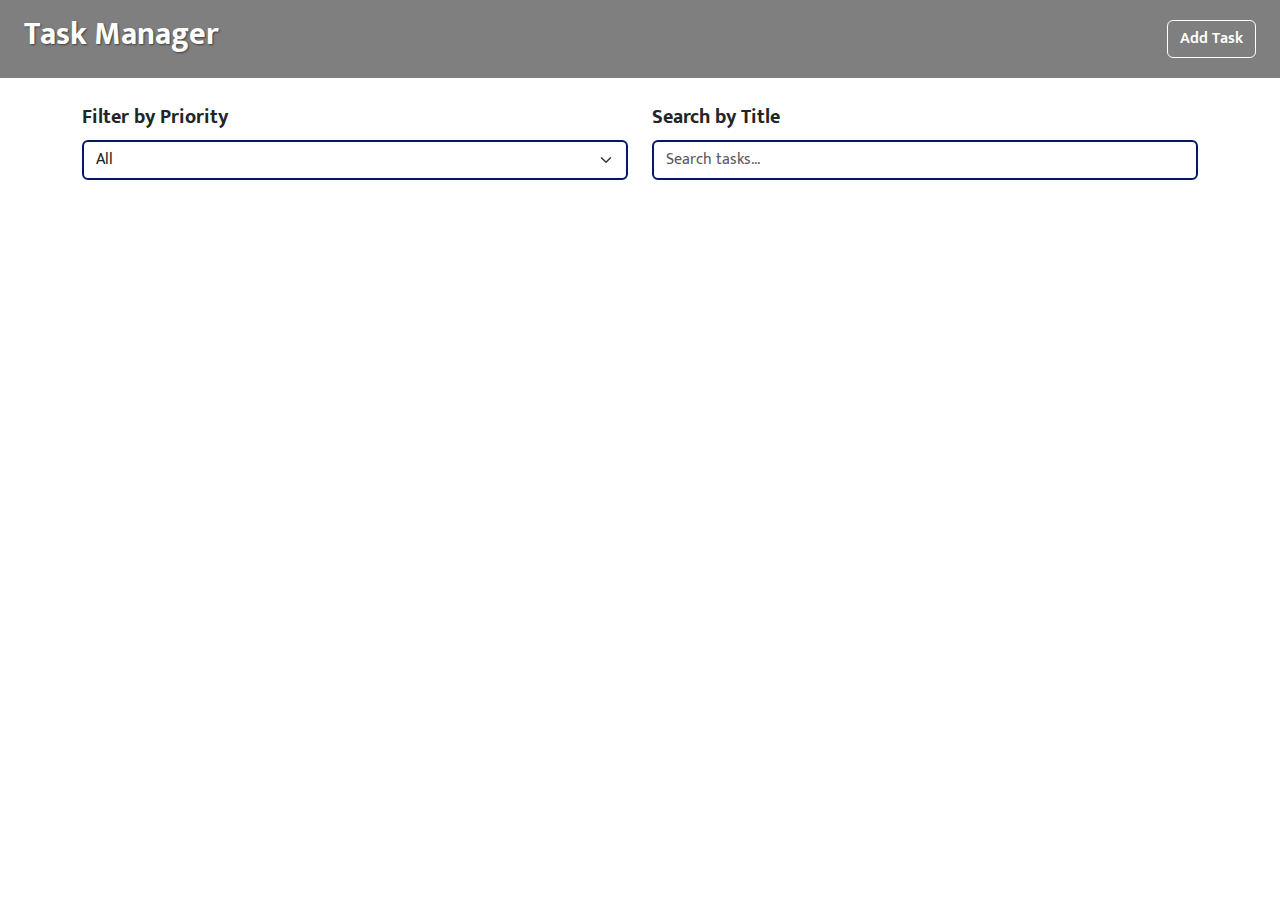
<file: JS_EXAM/index.html>
<!DOCTYPE html>
<html lang="en">
<head>
  <meta charset="UTF-8" />
  <meta name="viewport" content="width=device-width, initial-scale=1.0"/>
  <title>Task Manager</title>
  <link href="https://cdn.jsdelivr.net/npm/bootstrap@5.3.0/dist/css/bootstrap.min.css" rel="stylesheet"/>
  <link rel="stylesheet" href="style.css" />
  <link rel="stylesheet" href="Fonts/stylesheet.css" />
</head>
<body>

  <!-- Full-Width Header -->
  <div class="header d-flex justify-content-between align-items-center px-4 py-3">
    <h2>Task Manager</h2>
    <button id="toggleFormBtn" class="btn btn-primary">Add Task </button>
  </div>

  <!-- Main Container -->
  <div class="container mt-4">

    <!-- Task Form -->
    <div id="taskFormContainer" class="card p-3 mb-4 d-none">
      <form id="taskForm">
        <div class="row g-2">
          <div class="col-md-4">
            <input type="text" id="title" class="form-control" placeholder="Title" required>
          </div>
          <div class="col-md-4">
            <input type="date" id="dueDate" class="form-control" required>
          </div>
          <div class="col-md-4">
            <select id="priority" class="form-select">
              <option value="Low">Low</option>
              <option value="Medium" selected>Medium</option>
              <option value="High">High</option>
            </select>
          </div>
          <div class="col-12">
            <textarea id="description" class="form-control" placeholder="Description"></textarea>
          </div>
          <div class="col-12 text-end">
            <button type="submit" class="btn btn-success">Save Task</button>
          </div>
        </div>
      </form>
    </div>

<!-- Filter and Search -->
<div class=" filter row mb-3">
  <div class="col-md-6">
    <label class="form-label">Filter by Priority</label>
    <select id="priorityFilter" class="form-select">
      <option value="all">All</option>
      <option value="low">Low</option>
      <option value="medium">Medium</option>
      <option value="high">High</option>
    </select>
  </div>
  <div class="col-md-6">
    <label class="form-label">Search by Title</label>
    <input type="text" id="searchInput" class="form-control" placeholder="Search tasks...">
  </div>
</div>

<!-- Task List -->
    <div id="taskList" class="row g-3"></div>
  </div>

  <script src="script.js"></script>
</body>
</html>
</file>
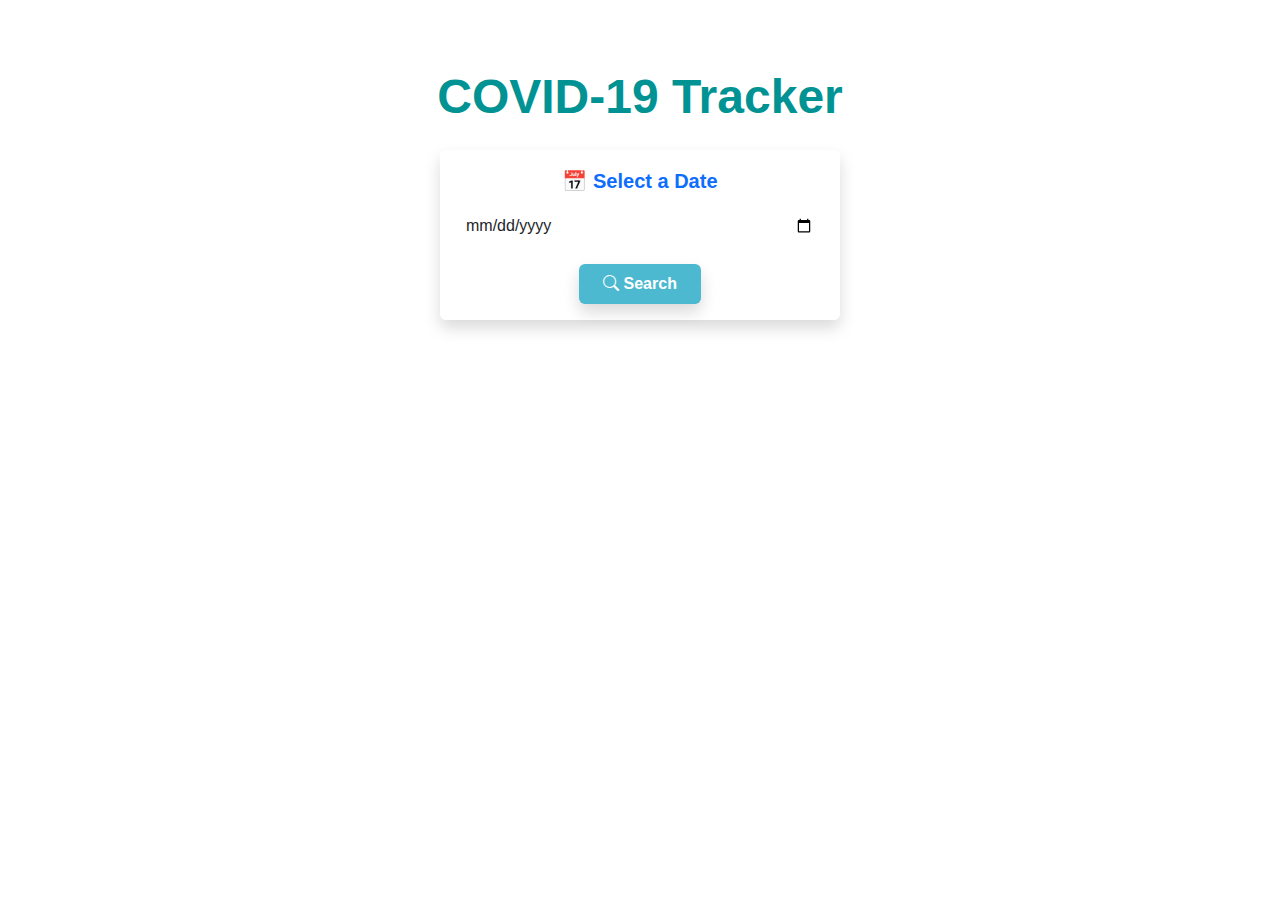
<file: JS_P_11/index.html>
<!DOCTYPE html>
<html lang="en">
<head>
  <meta charset="UTF-8" />
  <meta name="viewport" content="width=device-width, initial-scale=1.0"/>
  <title>COVID-19 Tracker </title>
  <link href="https://cdn.jsdelivr.net/npm/bootstrap@5.3.3/dist/css/bootstrap.min.css" rel="stylesheet">
  <link href="https://cdn.jsdelivr.net/npm/bootstrap-icons@1.10.5/font/bootstrap-icons.css" rel="stylesheet">
  <link rel="stylesheet" href="corona.css" />
</head>
<body>
  <div class="container text-center pt-5">
    <h1 class=" fw-bolder">COVID-19 Tracker</h1>

    <div class="search-box p-3 rounded shadow mt-4 d-flex flex-column align-items-center">
      <label for="searchDate" class="form-label colour-class fw-bold mb-2 fs-5 text-primary">📅 Select a Date</label>
      <input type="date" id="searchDate" class="form-control mb-3 date-input"/>
      <button onclick="searchData()" class="btn btn-primary px-4 py-2 fw-semibold shadow search-btn">
        <i class="bi bi-search"></i> Search
      </button>
    </div>

    <div class="date-display card text-bg-dark mt-4 mx-auto" style="max-width: 300px; display: none;" id="dateCard">
      <div class="card-body">
        <h5 class="card-title">Selected Date</h5>
        <p class="card-text" id="selectedDateText"></p>
      </div>
    </div>

    <h2 class="text-white mt-5" id="stateHeader" style="display: none;">State-wise Data</h2>
    <div id="stateData" class="d-flex flex-wrap justify-content-center mt-4" style="display: none;"></div>
  </div>

  <script src="https://cdn.jsdelivr.net/npm/bootstrap@5.3.3/dist/js/bootstrap.bundle.min.js"></script>
  <script src="corona_api.js"></script>
</body>
</html>
</file>
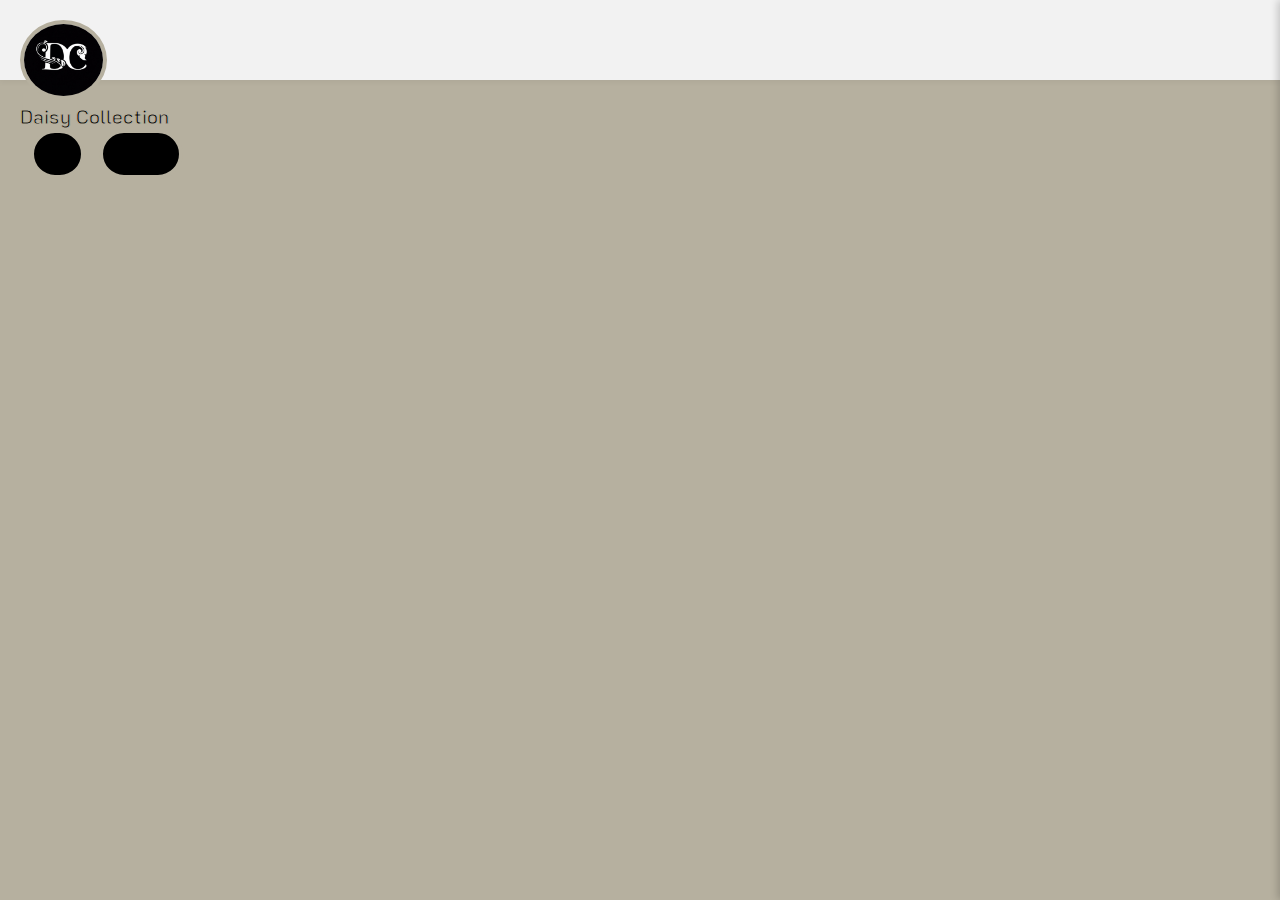
<file: JS_P_9/ADDTOCART/index.html>
<!DOCTYPE html>
<html lang="en">
<head>
    <meta charset="UTF-8">
    <meta name="viewport" content="width=device-width, initial-scale=1.0">
    <title>Daisy collection</title>
    <link href="https://cdn.jsdelivr.net/npm/bootstrap@5.3.6/dist/css/bootstrap.min.css" rel="stylesheet" integrity="sha384-4Q6Gf2aSP4eDXB8Miphtr37CMZZQ5oXLH2yaXMJ2w8e2ZtHTl7GptT4jmndRuHDT" crossorigin="anonymous">
    <link rel="stylesheet" href="https://cdn.jsdelivr.net/npm/bootstrap-icons@1.13.1/font/bootstrap-icons.min.css">
    <link rel="preconnect" href="https://fonts.googleapis.com">
<link rel="preconnect" href="https://fonts.gstatic.com" crossorigin>
<link href="https://fonts.googleapis.com/css2?family=Bai+Jamjuree:ital,wght@0,200;0,300;0,400;0,500;0,600;0,700;1,200;1,300;1,400;1,500;1,600;1,700&family=Mukta+Malar:wght@200;300;400;500;600;700;800&family=Open+Sans:ital,wght@0,300..800;1,300..800&display=swap" rel="stylesheet">
<link rel="stylesheet" href="font.css">
    <link rel="stylesheet" href="style.css">
</head>
<body>
 <!-- HEADER SECTION -->
    <div class="header d-flex justify-content-between align-items-center px-4">
        <a href="#" >
            <img src="images/logo3.jpg" class="logo" alt="logo"  width="100" height="100">
        </a>
        <h3>Daisy Collection </h3>
        <div>
      <button class="btn btn-success btn-custom" onclick="showForm()"><i class="bi bi-cart-plus-fill"></i></button>
      <button class="btn btn-primary btn-custom" onclick="toggleCart()"><i class="bi bi-cart-check-fill"></i> (<span id="cart-count">0</span>)</button>
        </div>
    </div>

<!--ADD FORM SECTION-->
 <div id="product-form">
    <div class="card p-4 shadow">
      <h4 class="mb-3 heading" ><i class="bi bi-bag-plus-fill"></i></i> Add New Product</h4>
      <form id="addProductForm">
        <div class="mb-3">
          <label class="form-label">Product Name</label>
          <input type="text" class="form-control" id="productName" required />
        </div>
        <div class="mb-3">
          <label class="form-label">Description</label>
          <input type="text" class="form-control" id="productDesc" required />
        </div>
        <div class="mb-3">
          <label class="form-label">Image Source</label><br>
          <div class="form-check form-check-inline">
            <input class="form-check-input" type="radio" name="imageType" id="imgOnline" value="online" checked>
            <label class="form-check-label" for="imgOnline">Online URL</label>
          </div>
          <div class="form-check form-check-inline">
            <input class="form-check-input" type="radio" name="imageType" id="imgOffline" value="offline">
            <label class="form-check-label" for="imgOffline">Upload File</label>
          </div>
        </div>
        <div class="mb-3" id="onlineInput">
          <label class="form-label">Image URL</label>
          <input type="text" class="form-control" id="productImageURL" />
        </div>
        <div class="mb-3 d-none" id="offlineInput">
          <label class="form-label">Upload Image</label>
          <input type="file" class="form-control" id="productImageFile" accept="image/*" />
        </div>
        <div class="mb-3">
          <label class="form-label">Price <i class="bi bi-currency-rupee"></i></label>
          <input type="number" class="form-control" id="productPrice" required />
        </div>
        <button class="btn btn-primary-custom" type="submit">Create Product<i class="bi bi-cart-check-fill"></i> </button>
      </form>
    </div>
  </div>


  <!-- CART MENU  -->
  <div class="banner" id="productList"></div>

  <div class="cart-sidebar" id="cartSidebar">
    <button class="close-btn" onclick="closeCart()"><i class="bi bi-x-circle-fill"></i></button>
    <h5>Cart Items<i class="bi bi-bag-heart-fill"></i></h5>
    <div id="cartItems"></div>
  </div>


    
    <script src="https://cdn.jsdelivr.net/npm/bootstrap@5.3.6/dist/js/bootstrap.bundle.min.js" integrity="sha384-j1CDi7MgGQ12Z7Qab0qlWQ/Qqz24Gc6BM0thvEMVjHnfYGF0rmFCozFSxQBxwHKO" crossorigin="anonymous"></script>
    <script src="script.js"></script>
</body>
</html>
</file>
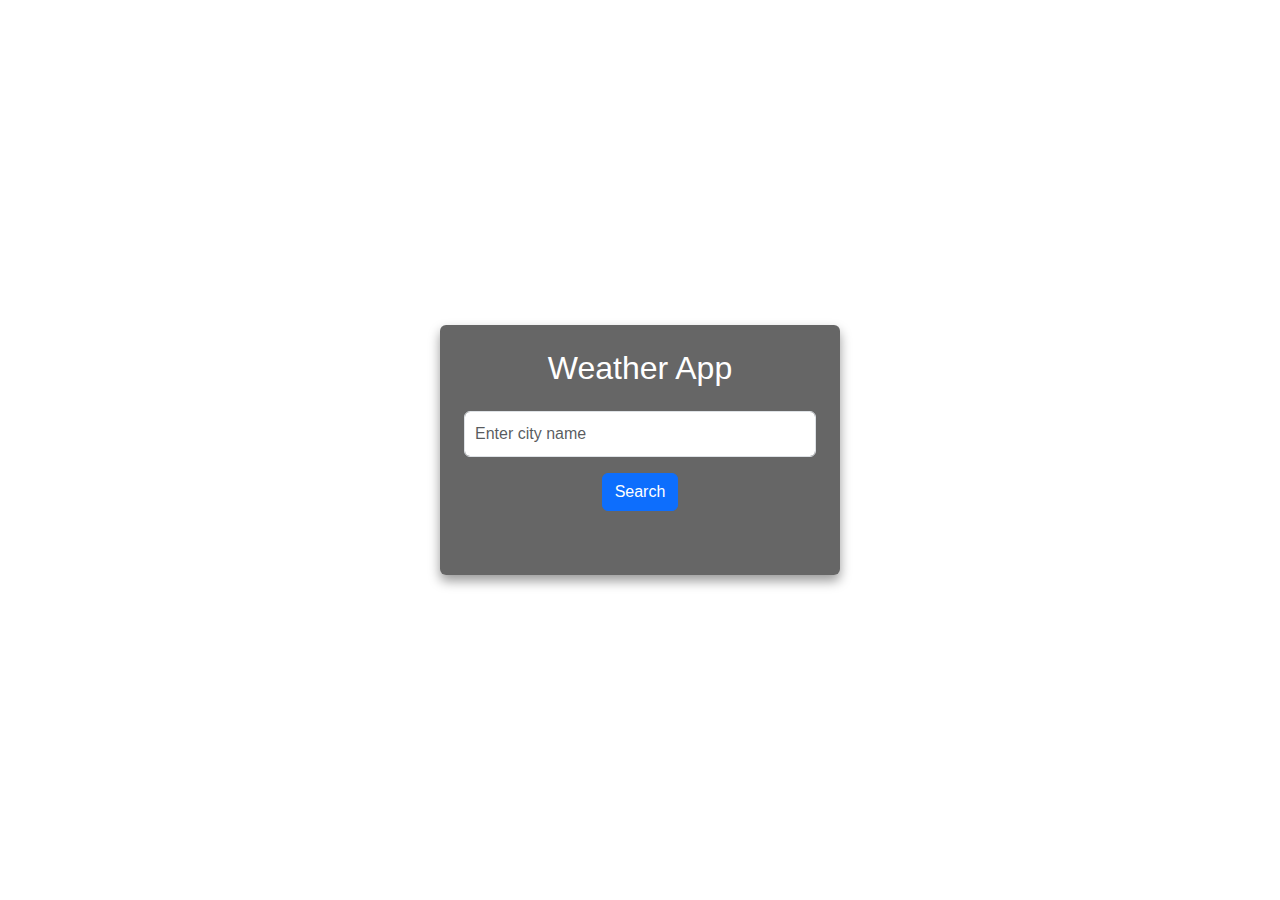
<file: JS_P_10/Iindex.html>
<!DOCTYPE html>
<html lang="en">
<head>
    <meta charset="UTF-8">
    <meta name="viewport" content="width=device-width, initial-scale=1.0">
    <title>Weather App</title>
    <link href="https://cdn.jsdelivr.net/npm/bootstrap@5.3.3/dist/css/bootstrap.min.css" rel="stylesheet">
    <link rel="stylesheet" href="weather.css">
</head>
<body>
    <div id="weather-container" class="container text-center p-4 rounded">
        <h2 class="mb-4 text-white">Weather App</h2>
        <input type="text" id="city" class="form-control mb-3" placeholder="Enter city name">
        <button onclick="getWeather()" class="btn btn-primary mb-4">Search</button>
        <!-- <img id="weather-icone" alt="weather-icon" class="mb-3" width="100"> -->
        <div id="temp-div" class="text-white h4 mb-3"></div>
        <div id="weather-info" class="text-white mb-3"></div>
        <div id="hourly-forecast" class="text-white"></div>
    </div>

    <script src="wheather_api.js"></script>
</body>
</html>
</file>
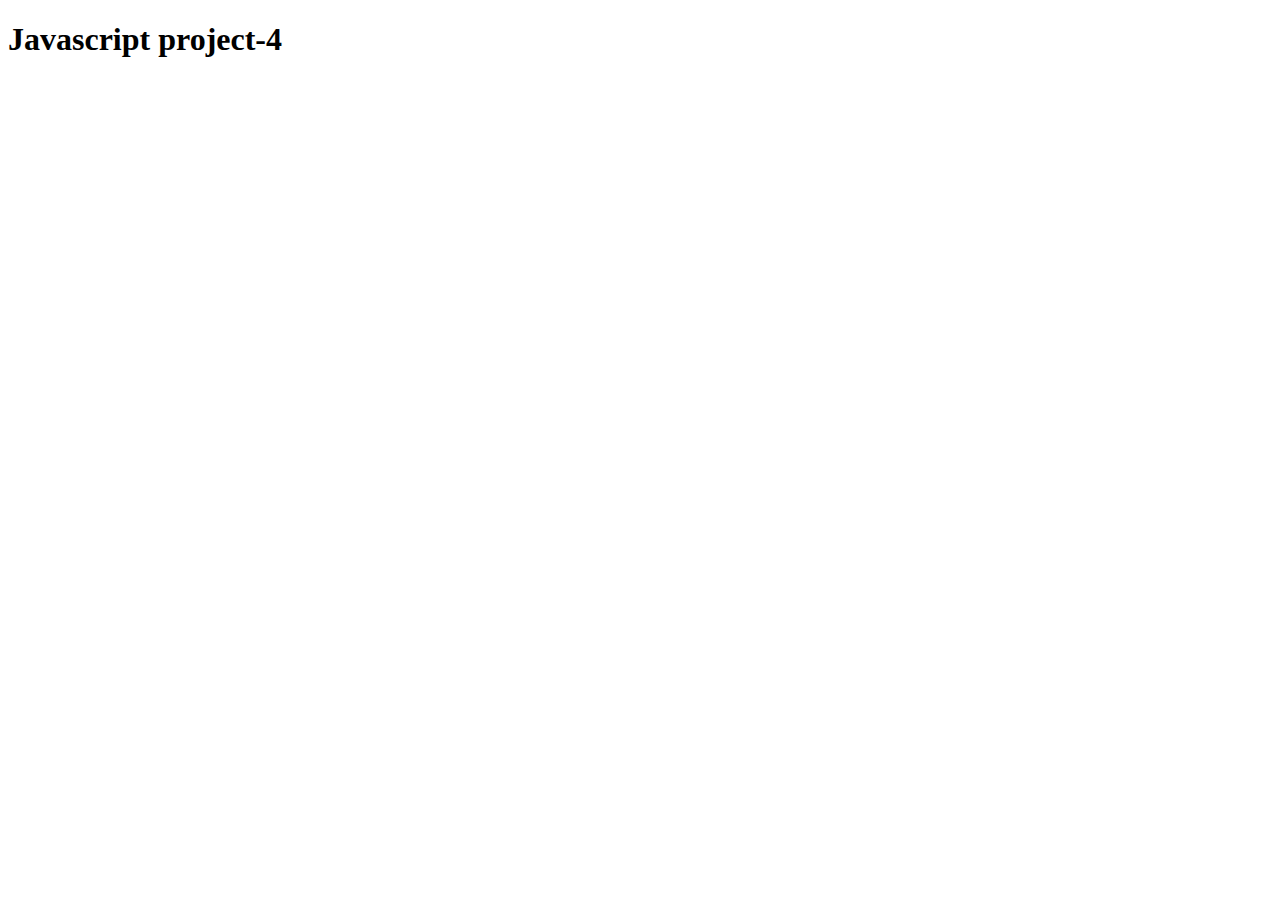
<file: JS_P_4/udf.html>
<!DOCTYPE html>
<html lang="en">
<head>
    <meta charset="UTF-8">
    <meta name="viewport" content="width=device-width, initial-scale=1.0">
    <title>UDF</title>
</head>
<body>
    <h1>Javascript project-4</h1>
    <script src="udf.js"></script>
</body>
</html>
</file>
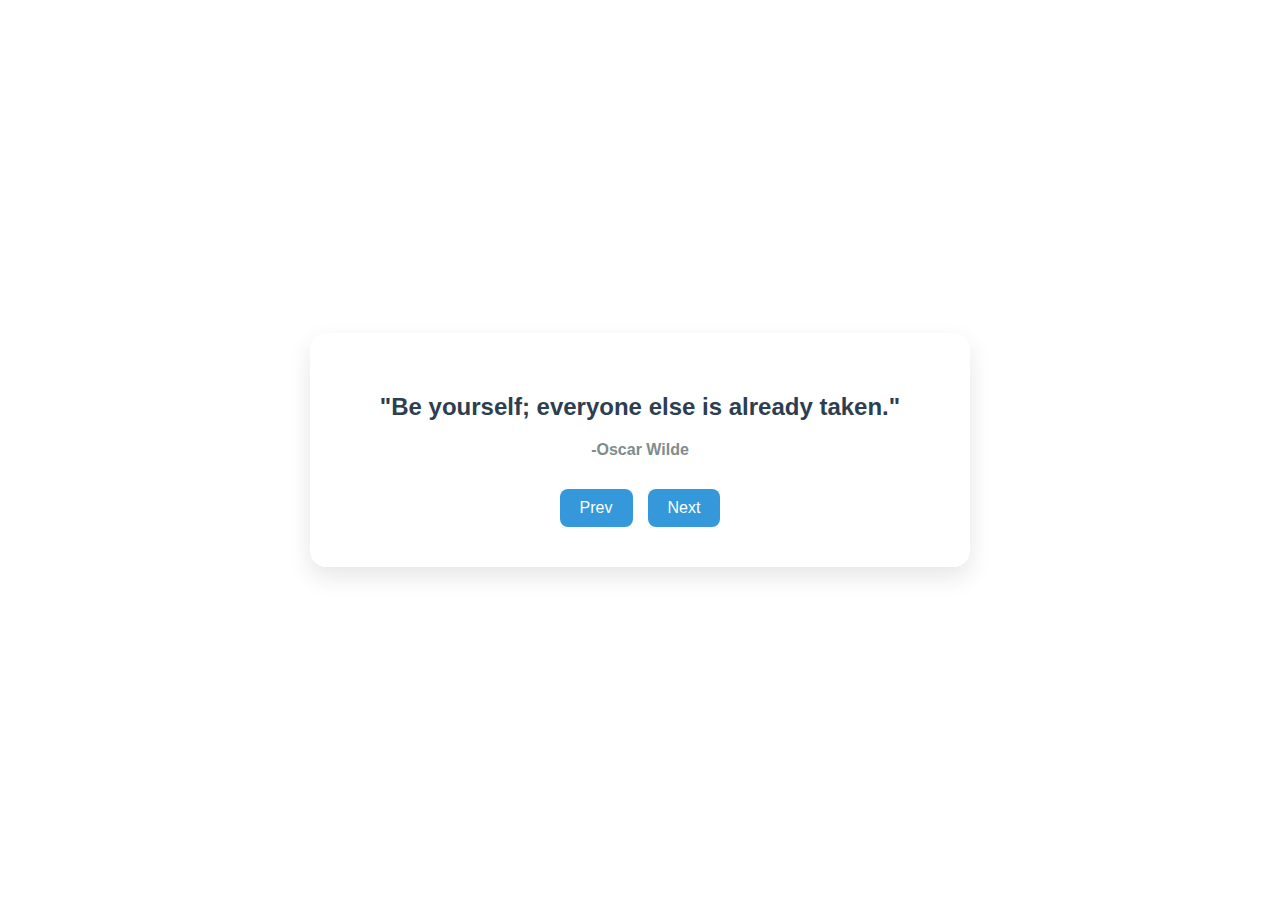
<file: JS_P_6/slider.html>
<!DOCTYPE html>
<html lang="en">
<head>
    <meta charset="UTF-8">
    <meta name="viewport" content="width=device-width, initial-scale=1.0">
    <title>SLIDER PROJECT [PROJECT-6]</title>
    <link rel="stylesheet" href="slider.css" type="text/css">
</head>
<body>
    <div class="quote-container">
      
        <h2 id="Quote"></h2>
        <p id="authorName"></p>
        <div class="buttons">
            <button onclick="prevSlide()">Prev</button>
            <button onclick="nextSlide()">Next</button>
        </div>
    </div>
    <script src="slider.js" type="text/javascript"></script>
</body>
</html>
</file>
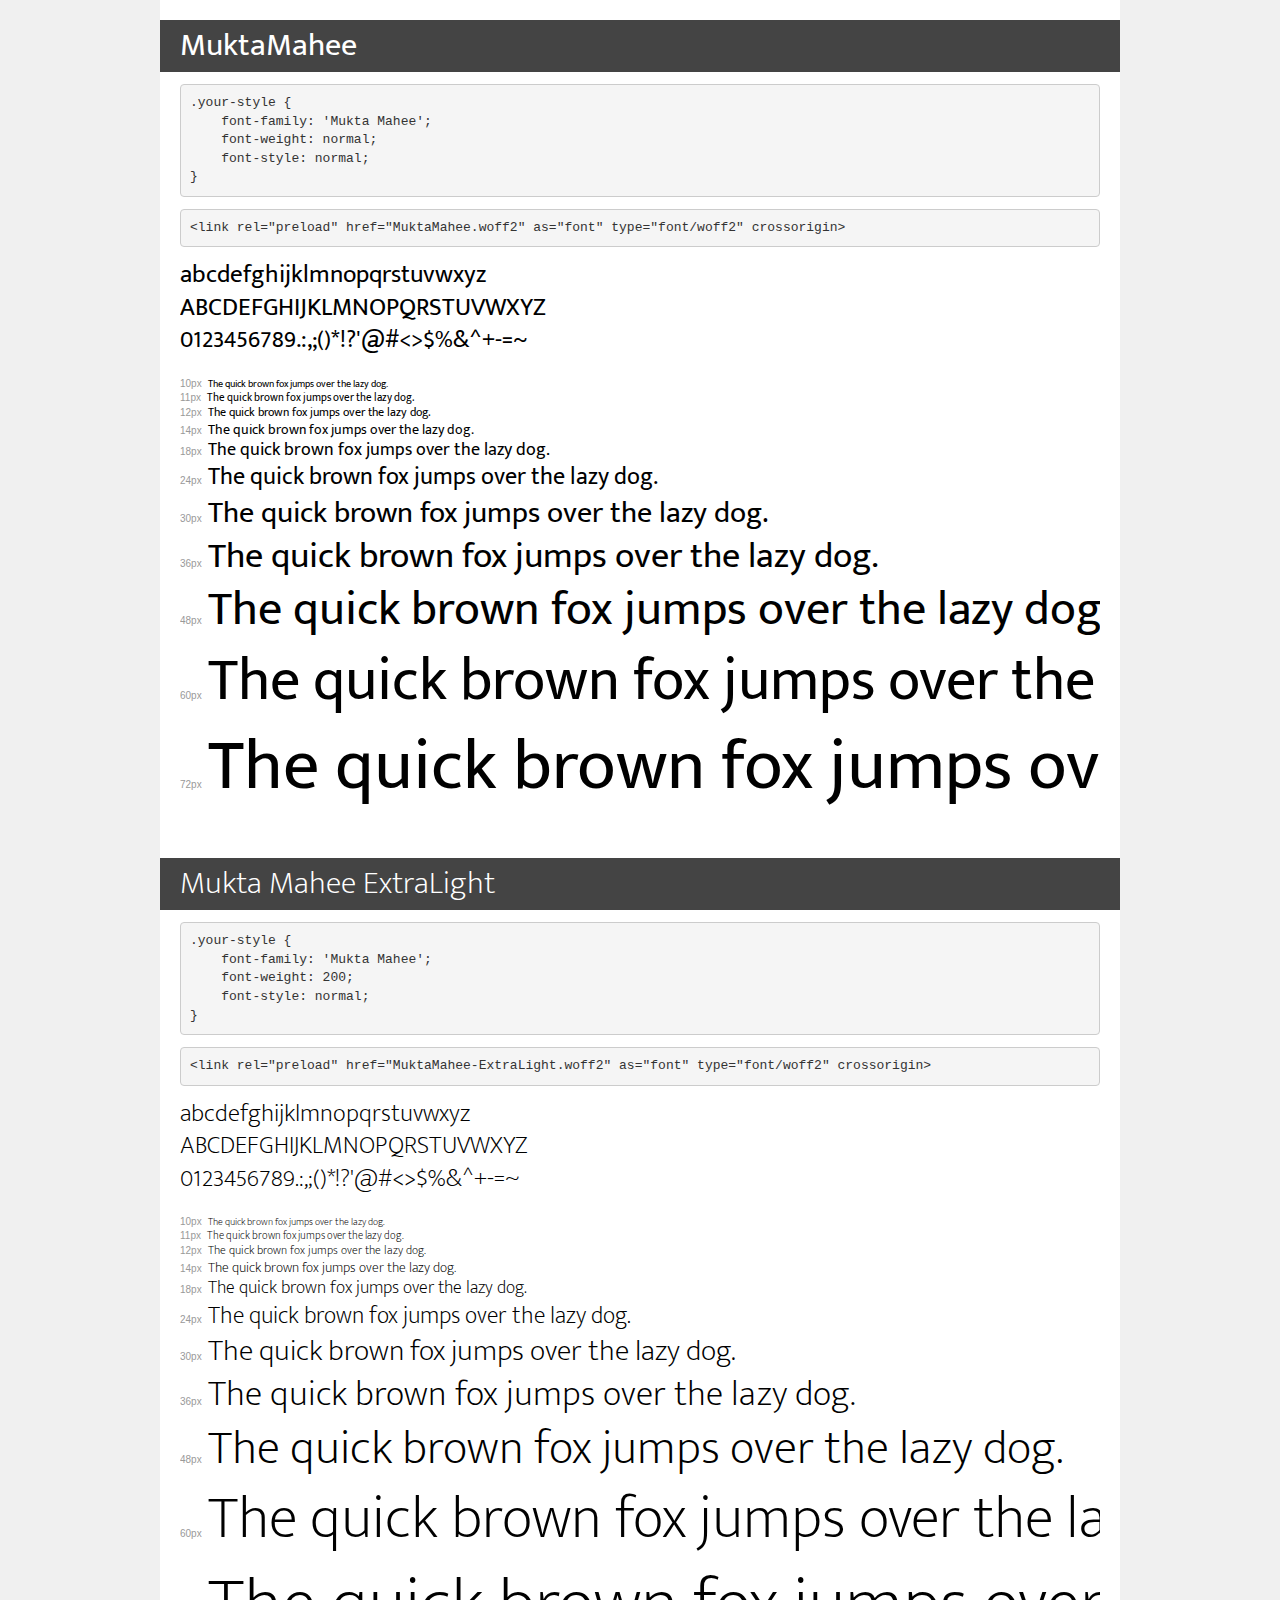
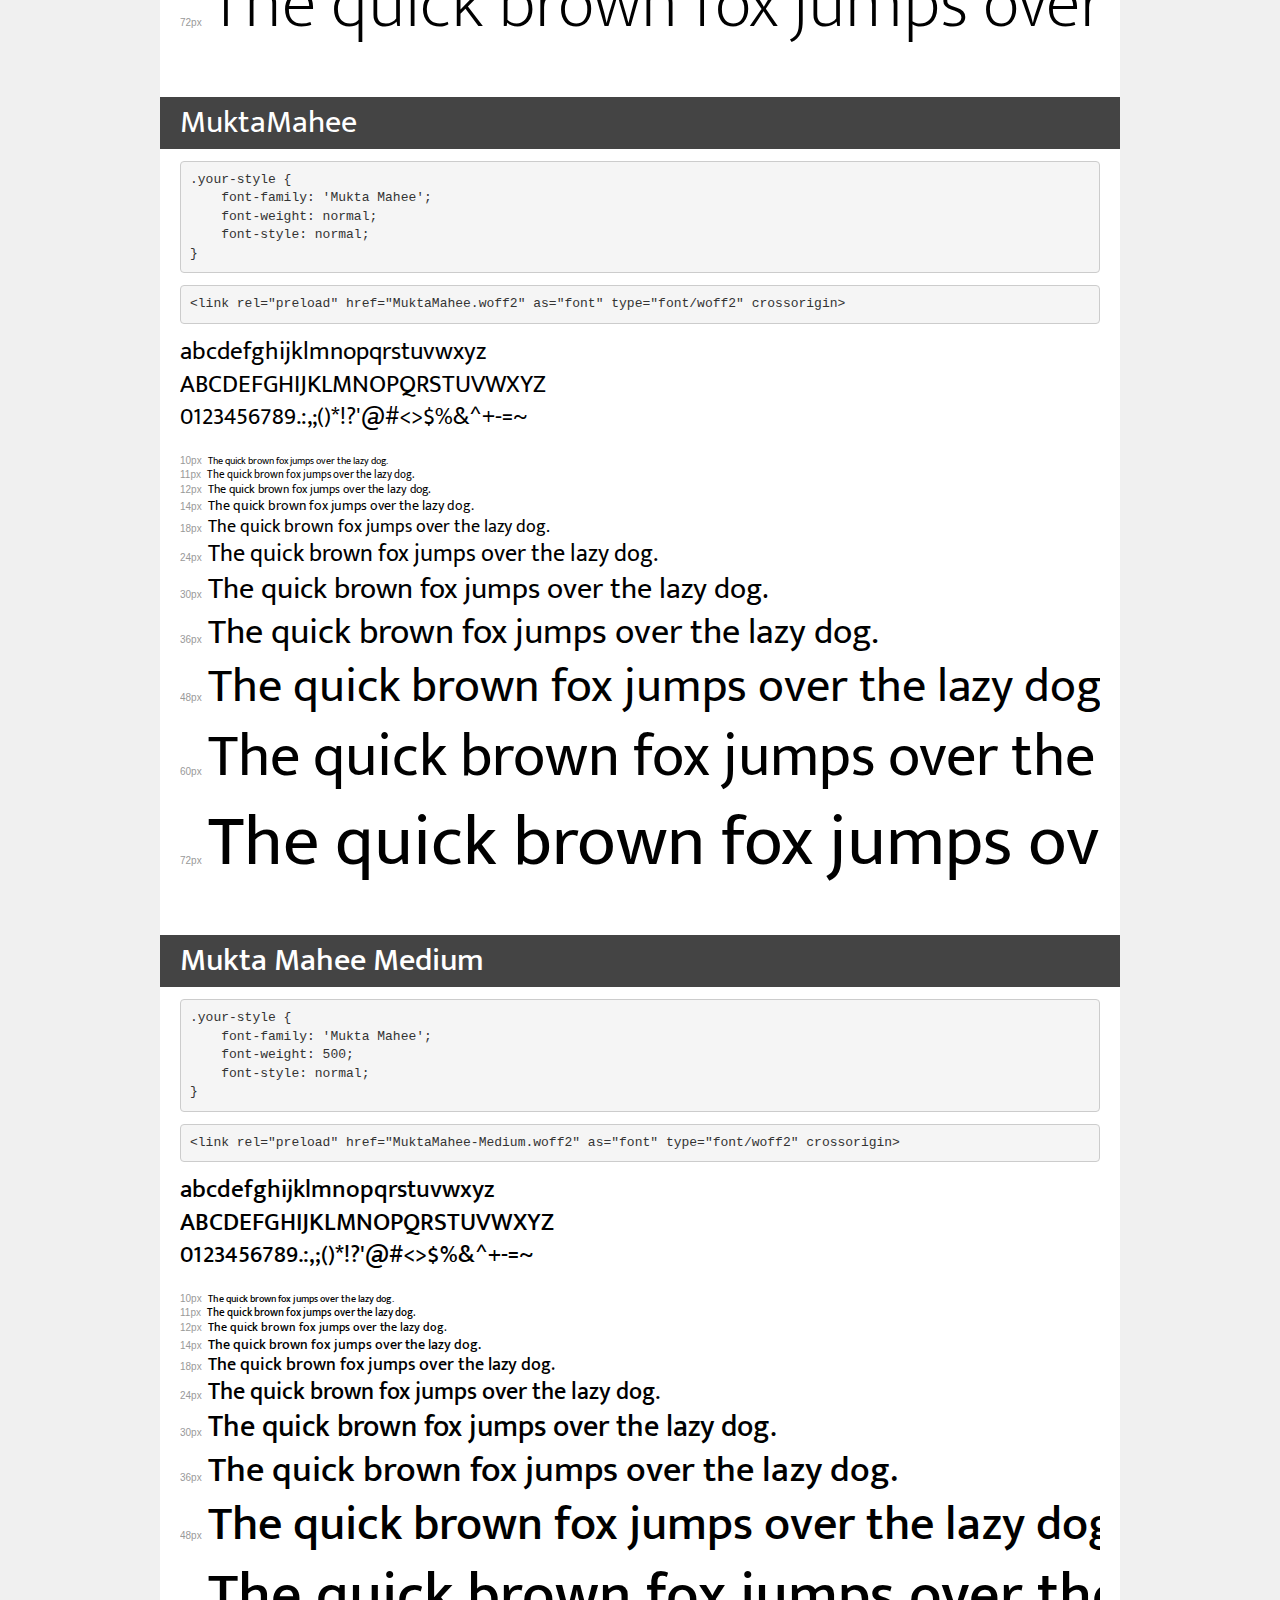
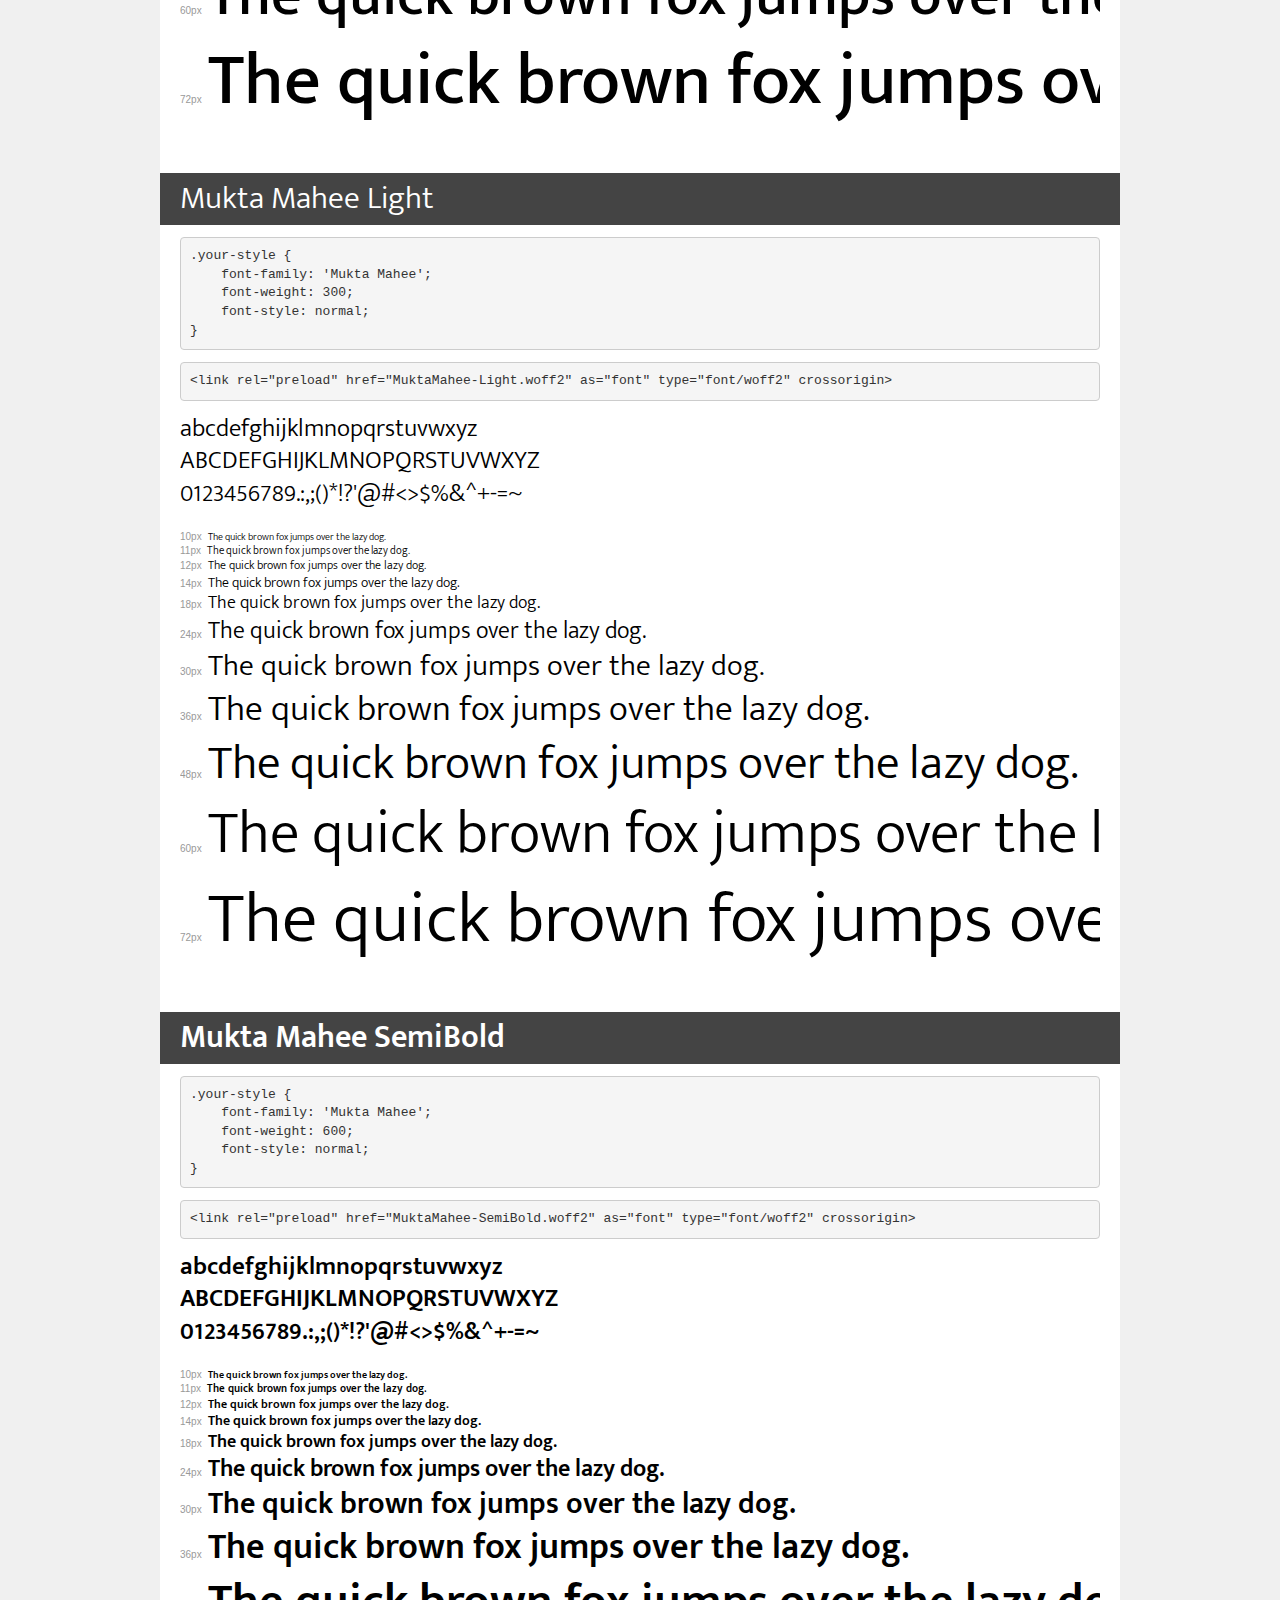
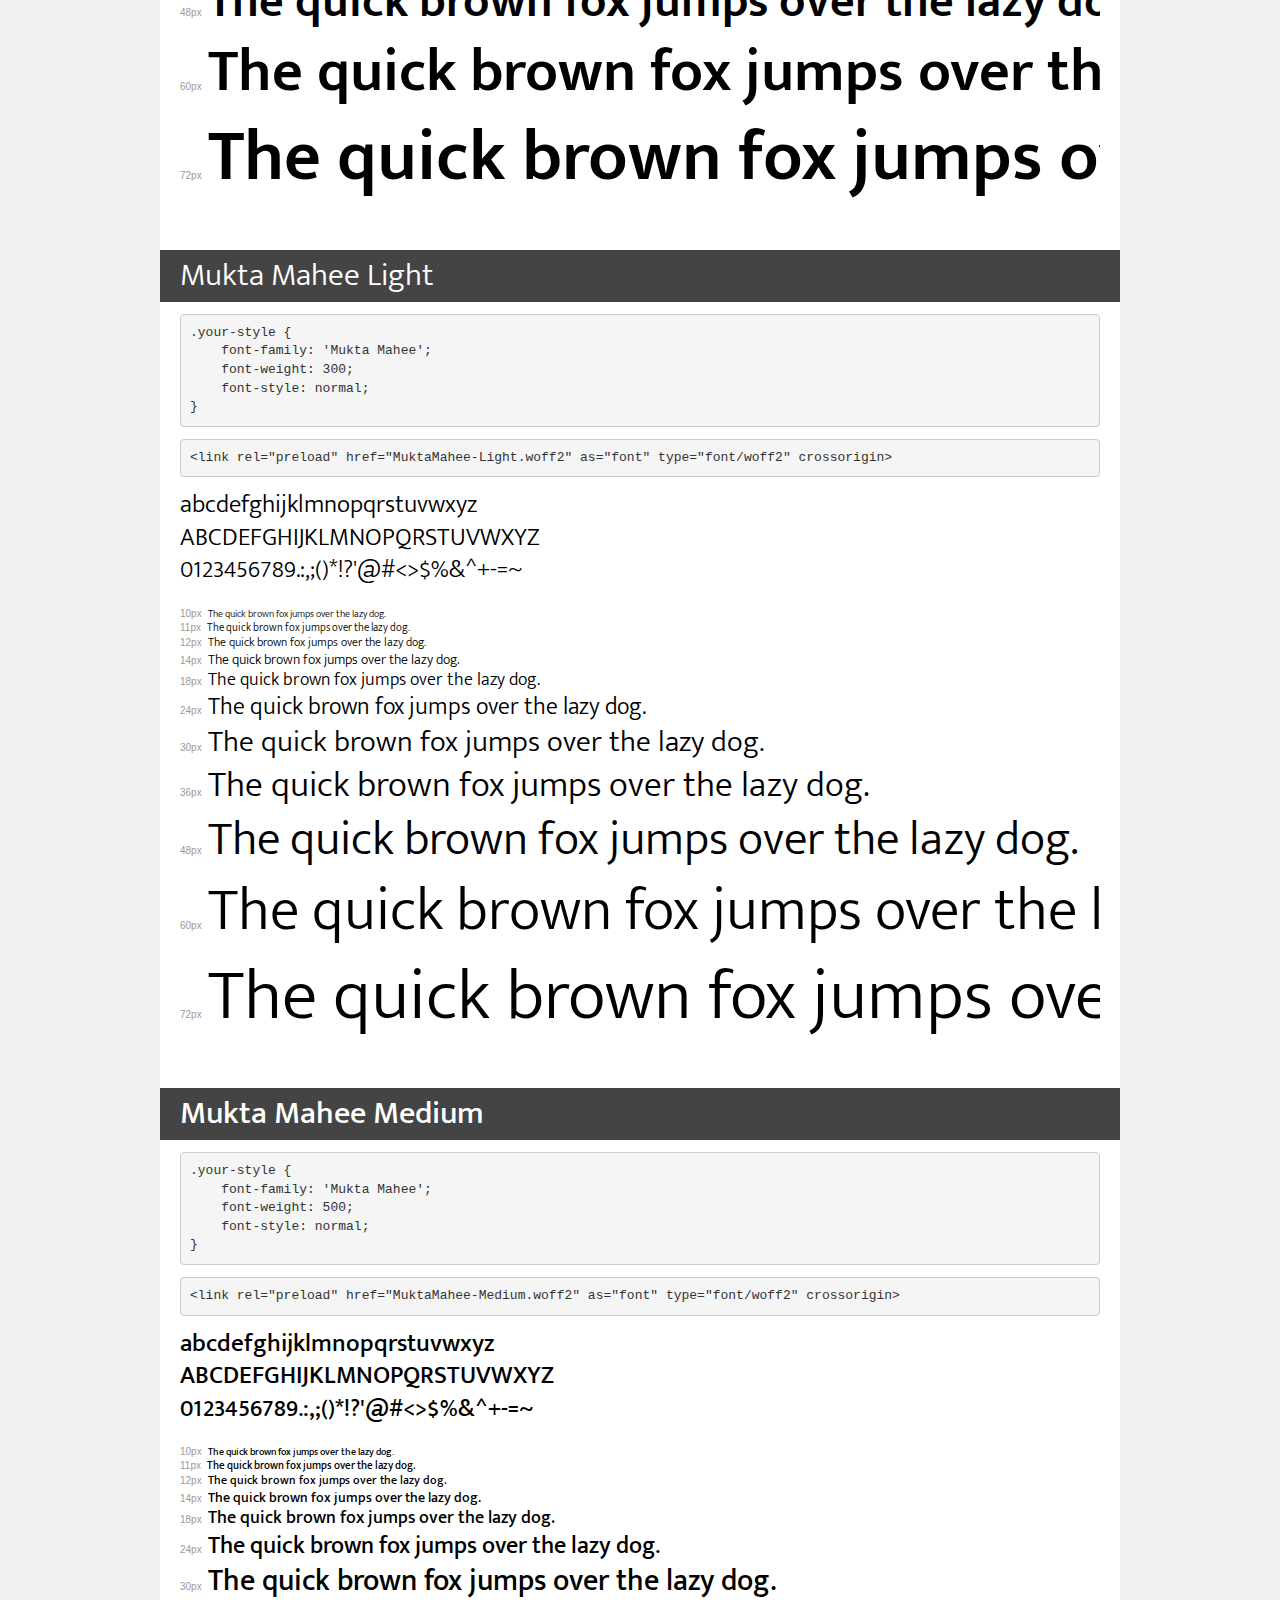
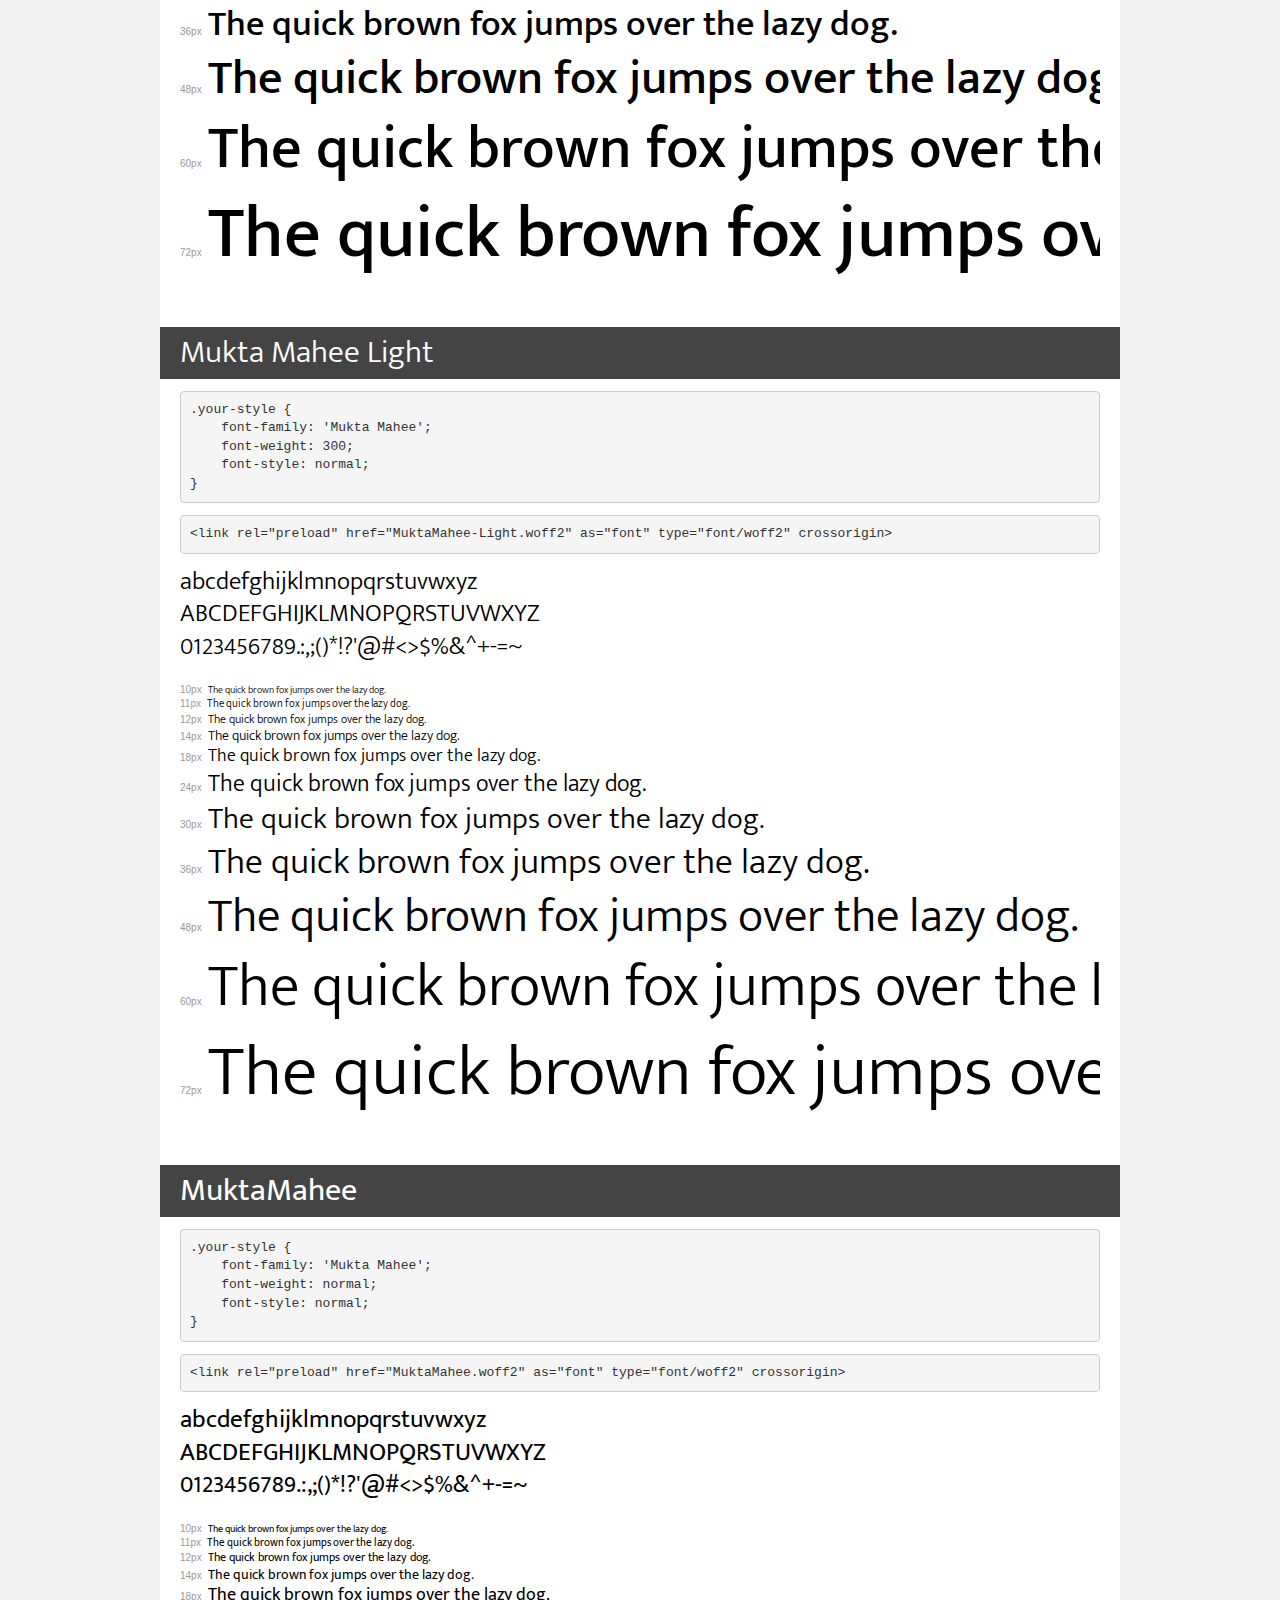
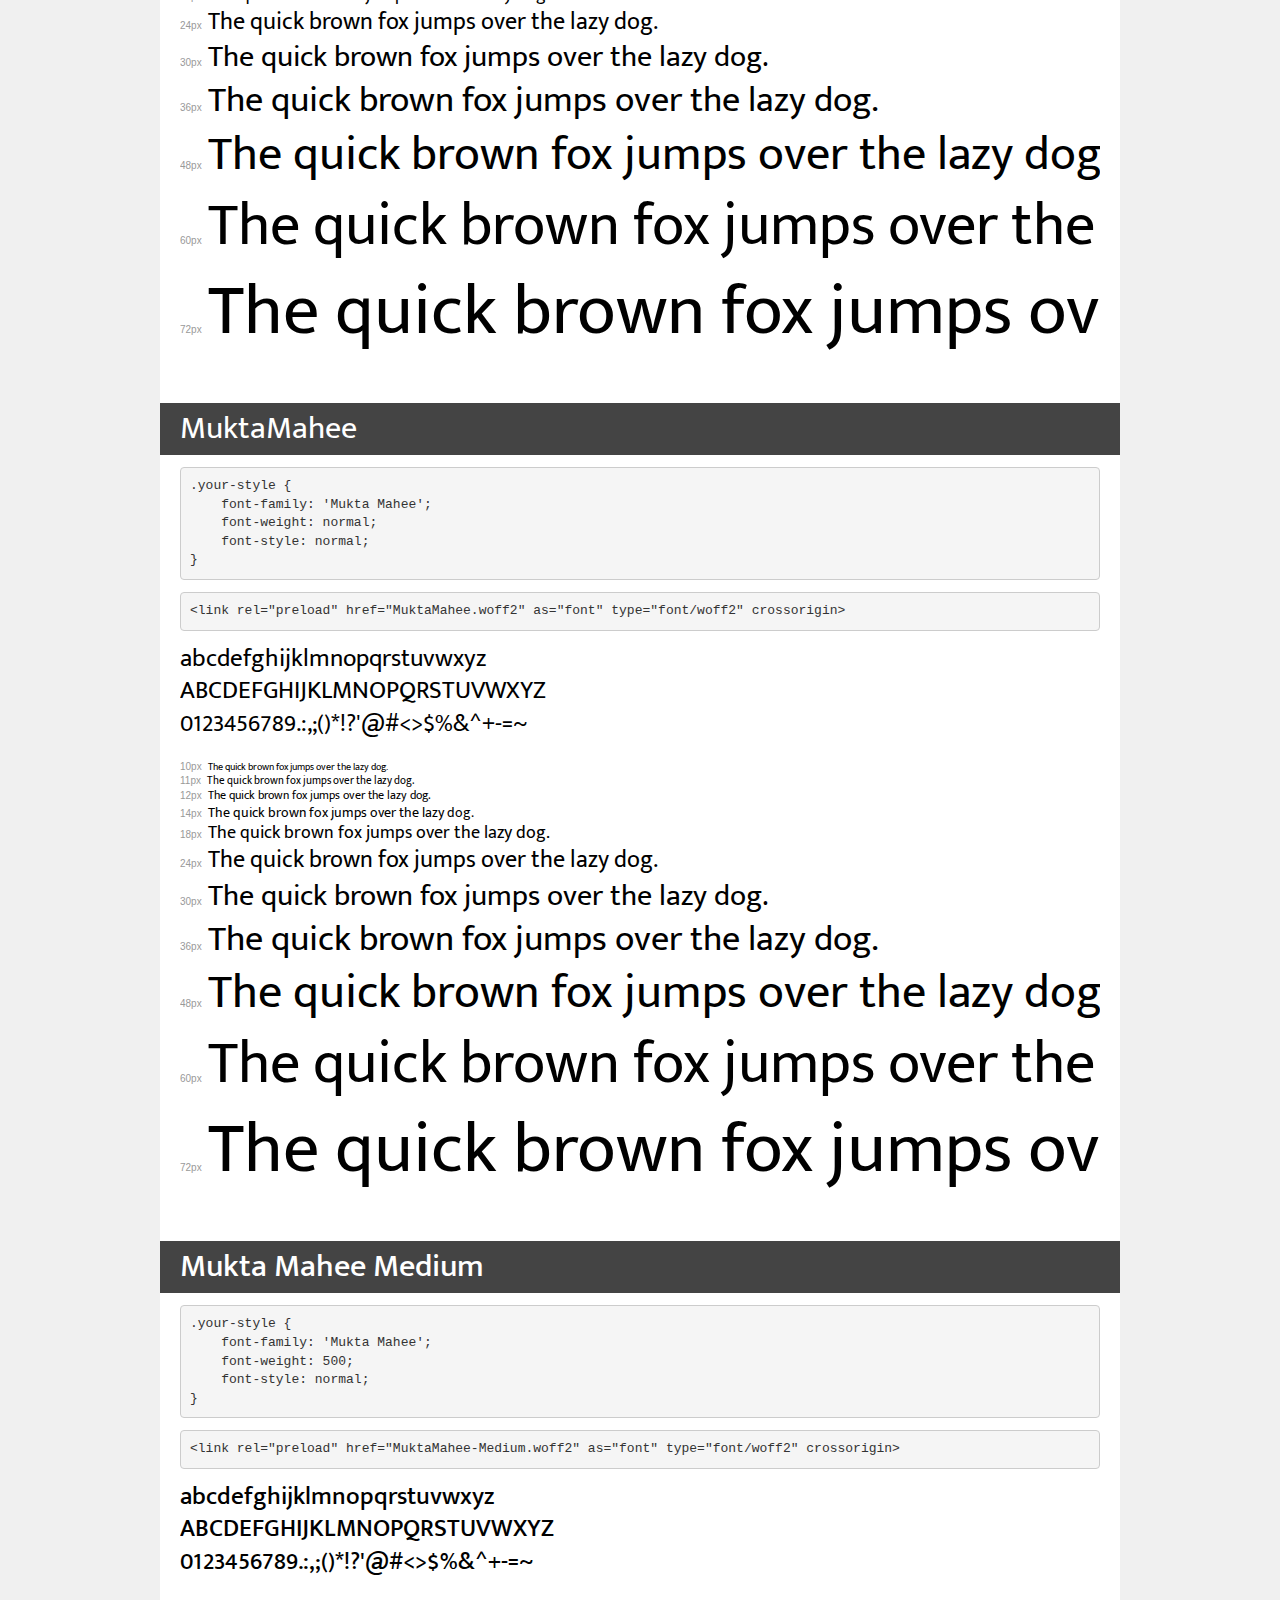
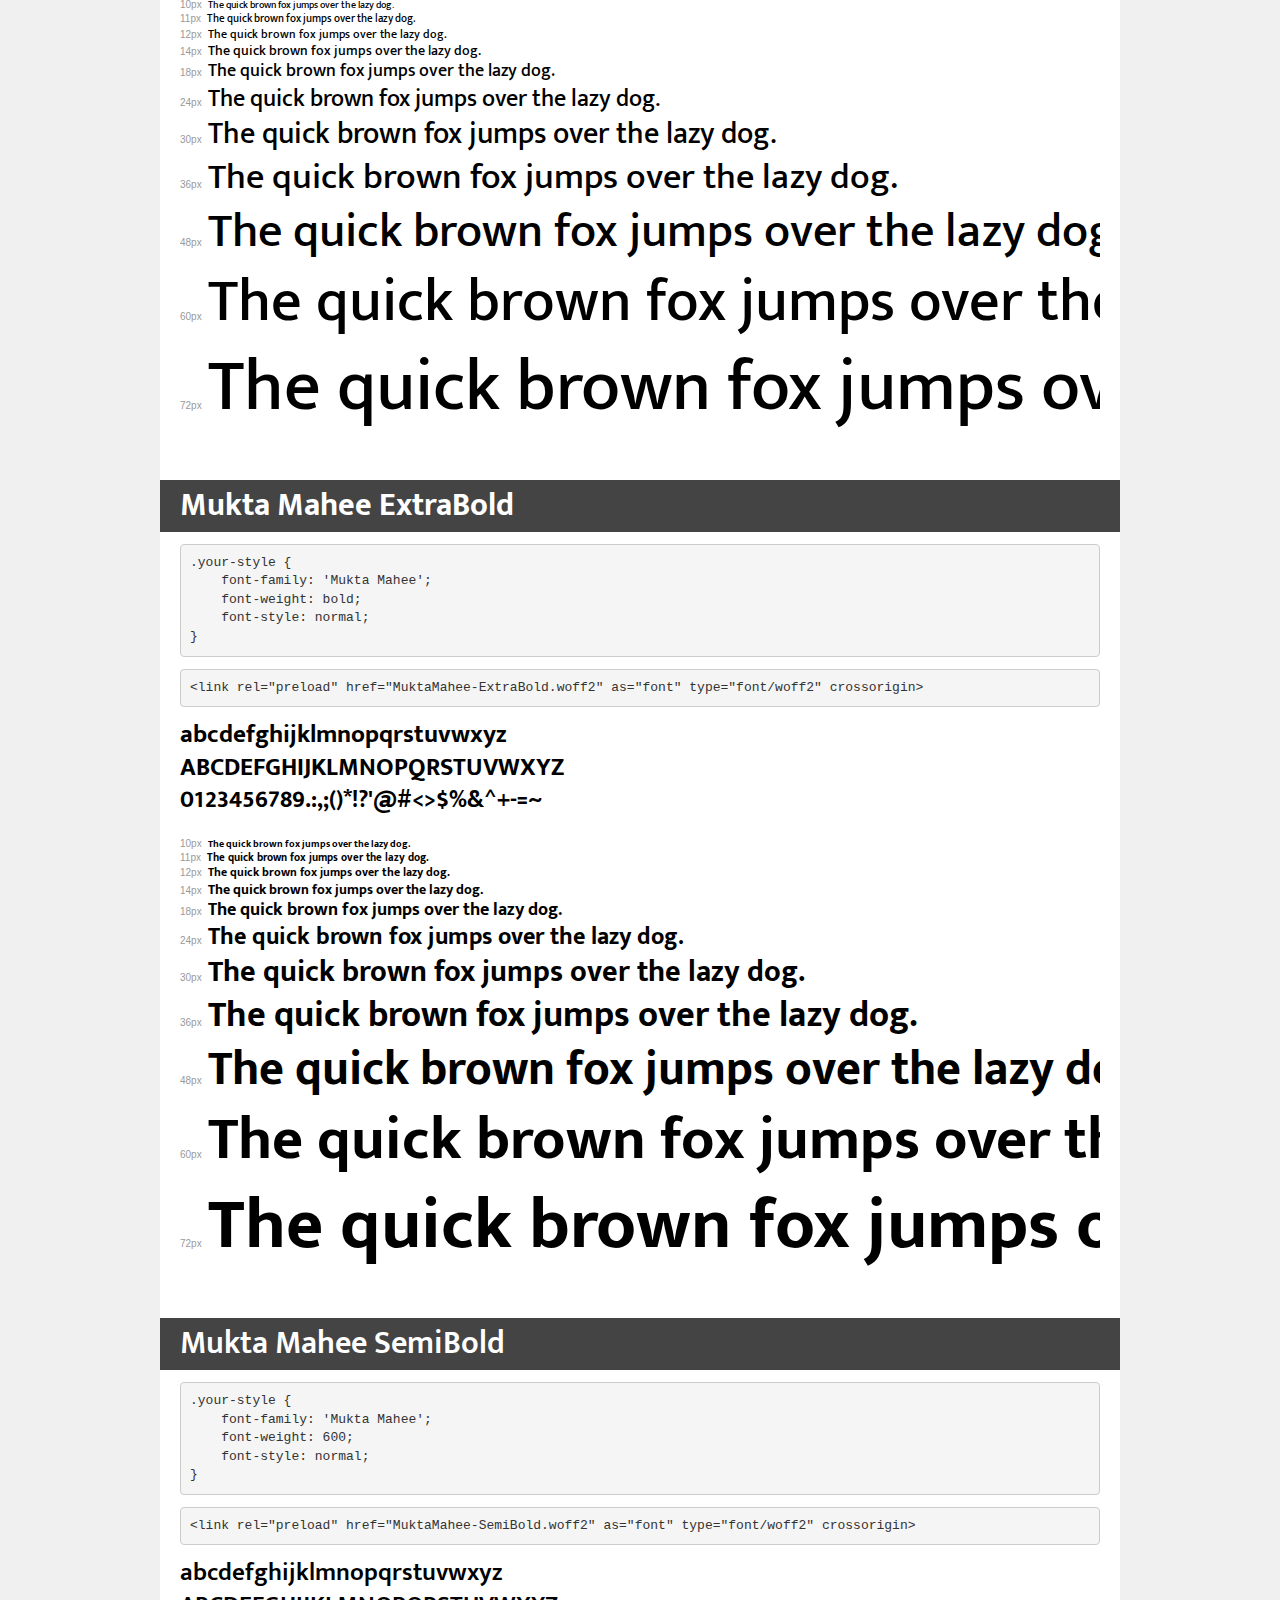
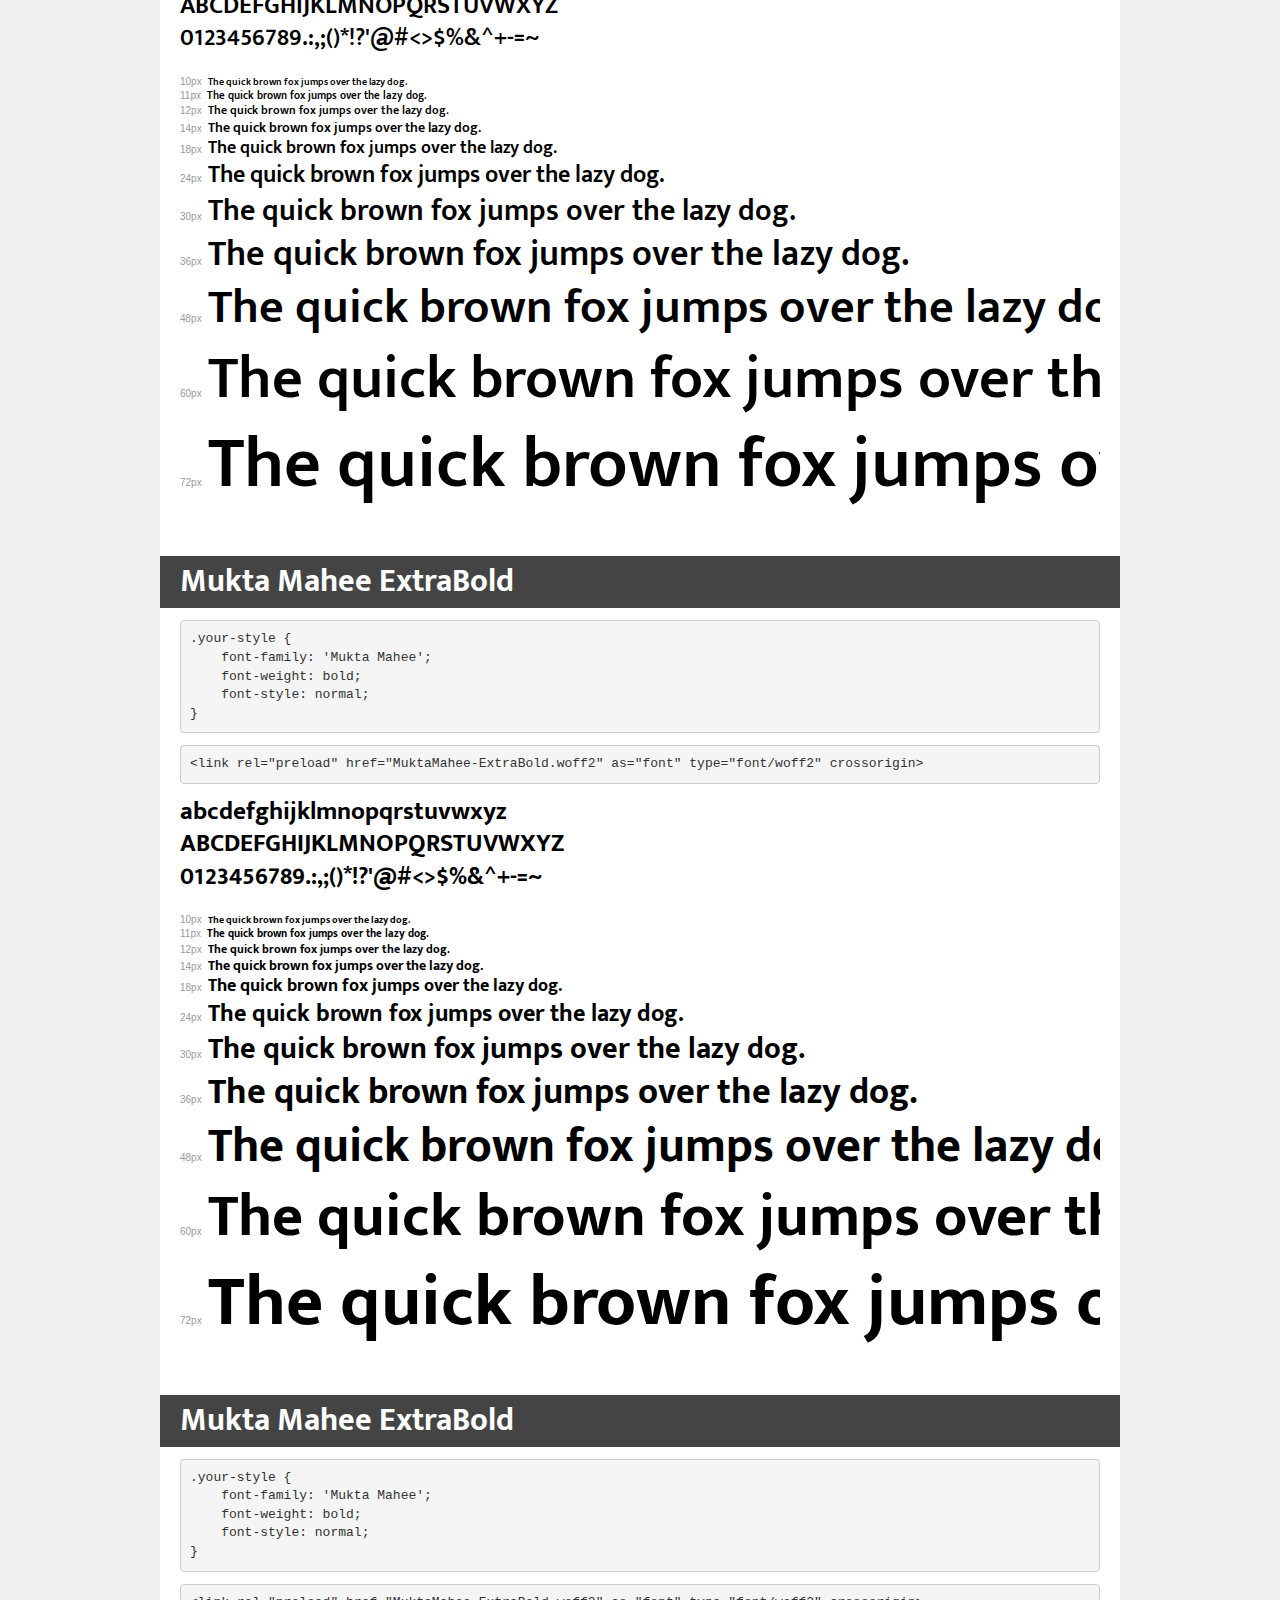
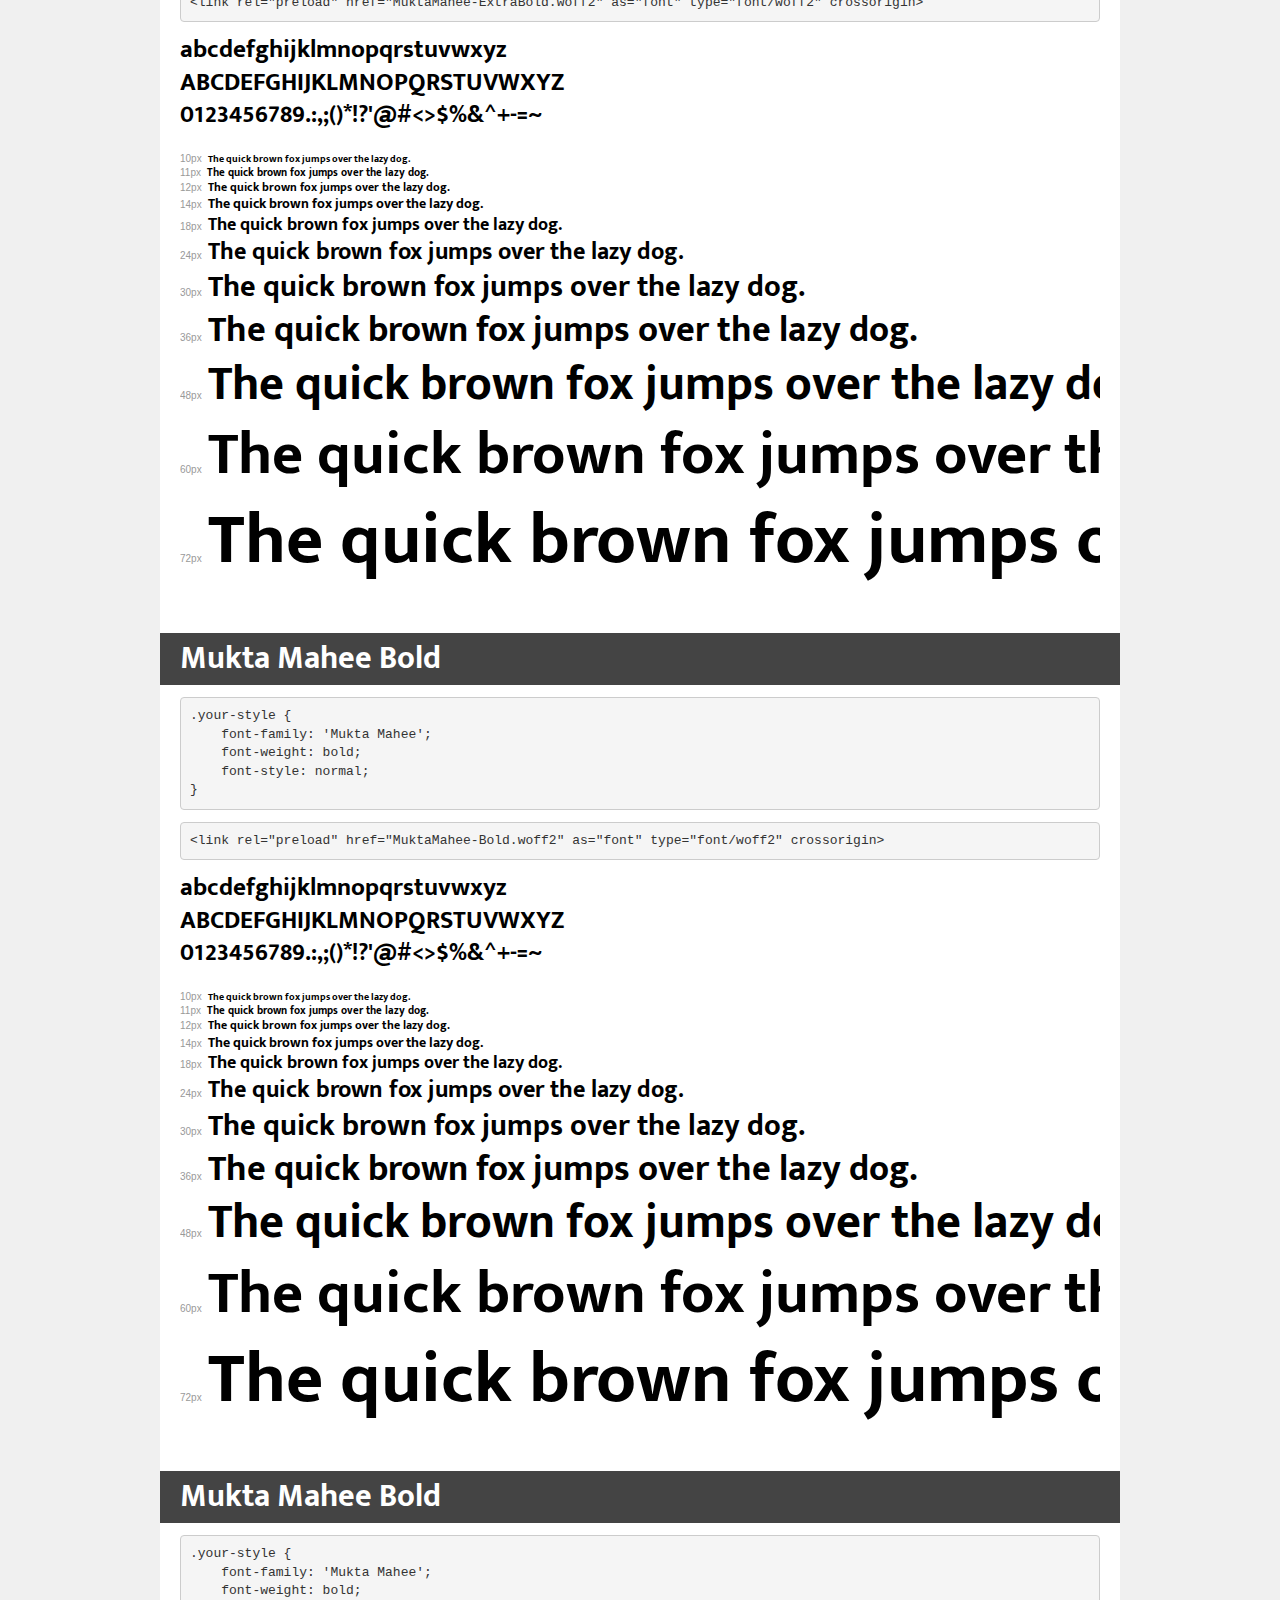
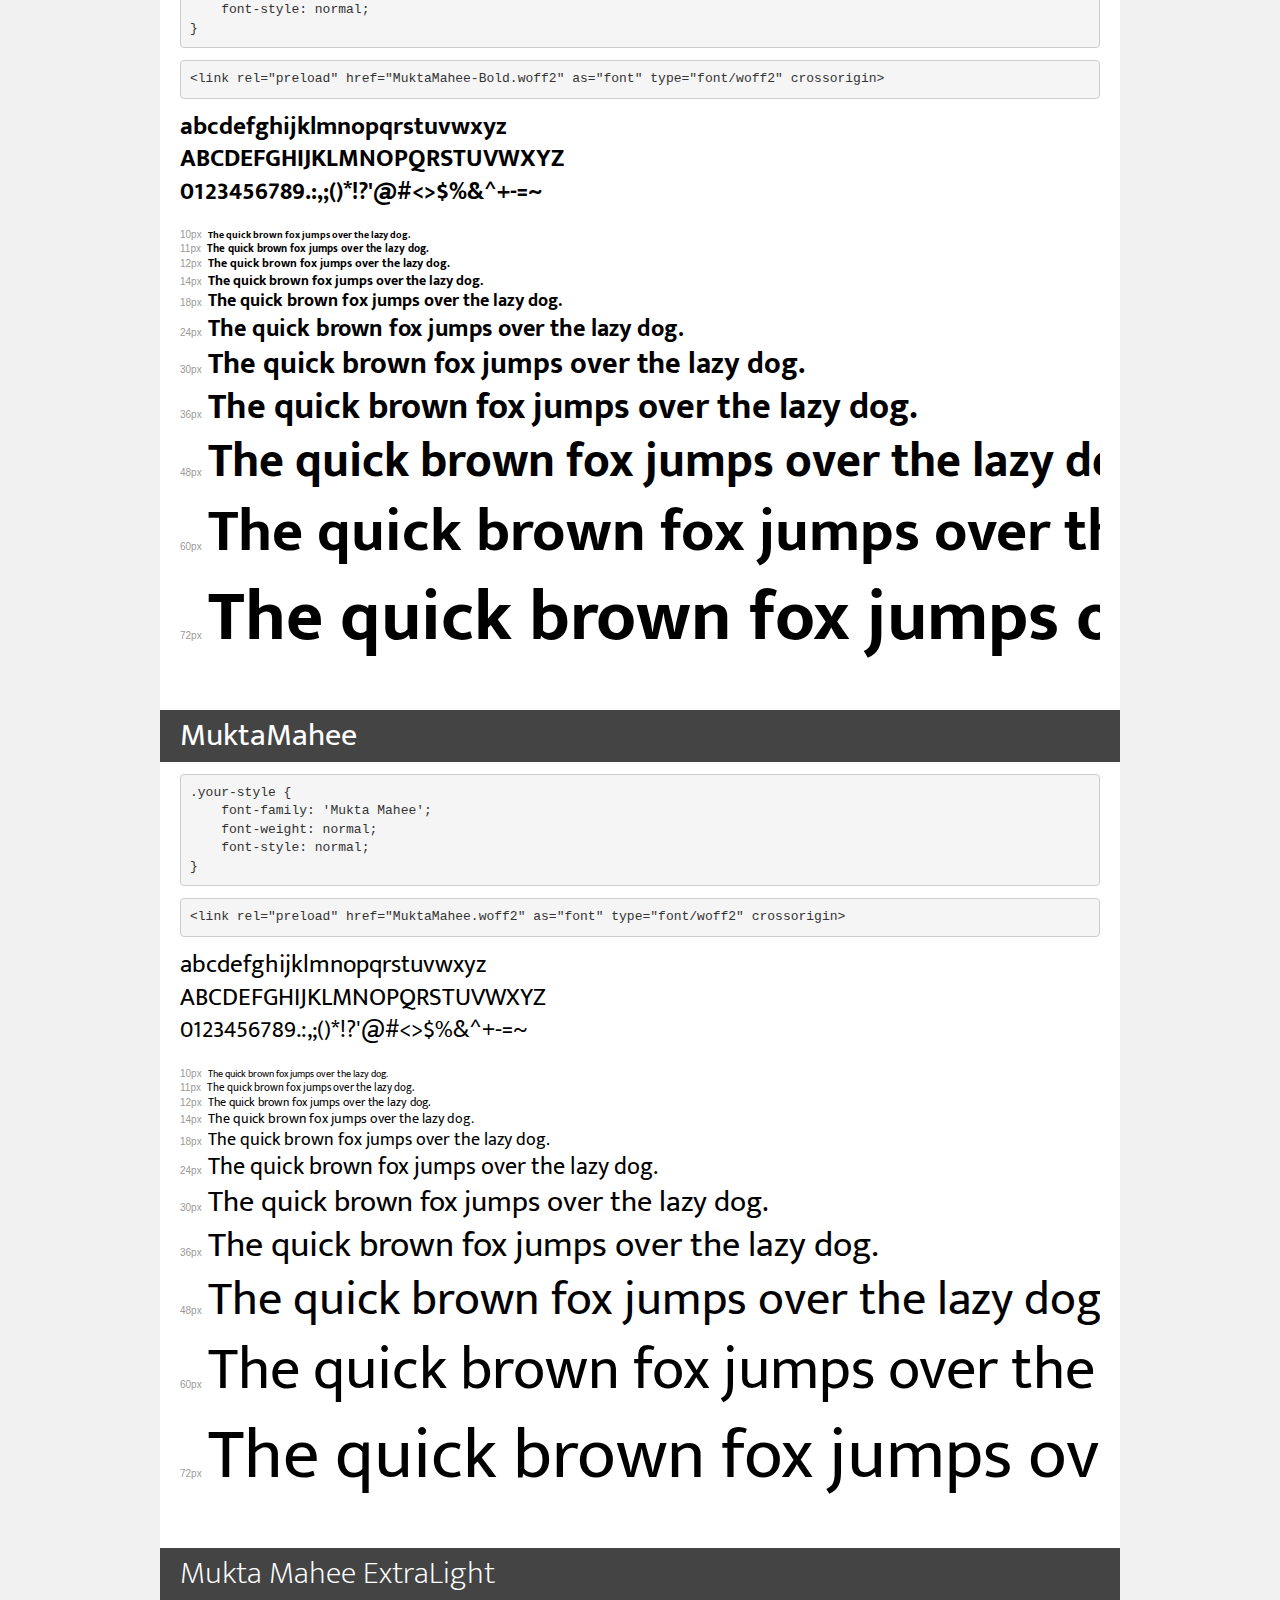
<file: JS_EXAM/Fonts/demo.html>
<!DOCTYPE html>
<html lang="en">
<head>
    <meta charset="utf-8">
    <meta http-equiv="X-UA-Compatible" content="IE=edge">
    <meta name="viewport" content="width=device-width, initial-scale=1">
    <meta name="robots" content="noindex, noarchive">
    <meta name="format-detection" content="telephone=no">
    <title>Transfonter demo</title>
    <link href="stylesheet.css" rel="stylesheet">
    <style>
        /*
        http://meyerweb.com/eric/tools/css/reset/
        v2.0 | 20110126
        License: none (public domain)
        */
        html, body, div, span, applet, object, iframe,
        h1, h2, h3, h4, h5, h6, p, blockquote, pre,
        a, abbr, acronym, address, big, cite, code,
        del, dfn, em, img, ins, kbd, q, s, samp,
        small, strike, strong, sub, sup, tt, var,
        b, u, i, center,
        dl, dt, dd, ol, ul, li,
        fieldset, form, label, legend,
        table, caption, tbody, tfoot, thead, tr, th, td,
        article, aside, canvas, details, embed,
        figure, figcaption, footer, header, hgroup,
        menu, nav, output, ruby, section, summary,
        time, mark, audio, video {
            margin: 0;
            padding: 0;
            border: 0;
            font-size: 100%;
            font: inherit;
            vertical-align: baseline;
        }
        /* HTML5 display-role reset for older browsers */
        article, aside, details, figcaption, figure,
        footer, header, hgroup, menu, nav, section {
            display: block;
        }
        body {
            line-height: 1;
        }
        ol, ul {
            list-style: none;
        }
        blockquote, q {
            quotes: none;
        }
        blockquote:before, blockquote:after,
        q:before, q:after {
            content: '';
            content: none;
        }
        table {
            border-collapse: collapse;
            border-spacing: 0;
        }
        /* demo styles */
        body {
            background: #f0f0f0;
            color: #000;
        }
        .page {
            background: #fff;
            width: 920px;
            margin: 0 auto;
            padding: 20px 20px 0 20px;
            overflow: hidden;
        }
        .font-container {
            overflow-x: auto;
            overflow-y: hidden;
            margin-bottom: 40px;
            line-height: 1.3;
            white-space: nowrap;
            padding-bottom: 5px;
        }
        h1 {
            position: relative;
            background: #444;
            font-size: 32px;
            color: #fff;
            padding: 10px 20px;
            margin: 0 -20px 12px -20px;
        }
        .letters {
            font-size: 25px;
            margin-bottom: 20px;
        }
        .s10:before {
            content: '10px';
        }
        .s11:before {
            content: '11px';
        }
        .s12:before {
            content: '12px';
        }
        .s14:before {
            content: '14px';
        }
        .s18:before {
            content: '18px';
        }
        .s24:before {
            content: '24px';
        }
        .s30:before {
            content: '30px';
        }
        .s36:before {
            content: '36px';
        }
        .s48:before {
            content: '48px';
        }
        .s60:before {
            content: '60px';
        }
        .s72:before {
            content: '72px';
        }
        .s10:before, .s11:before, .s12:before, .s14:before,
        .s18:before, .s24:before, .s30:before, .s36:before,
        .s48:before, .s60:before, .s72:before {
            font-family: Arial, sans-serif;
            font-size: 10px;
            font-weight: normal;
            font-style: normal;
            color: #999;
            padding-right: 6px;
        }
        pre {
            display: block;
            padding: 9px;
            margin: 0 0 12px;
            font-family: Monaco, Menlo, Consolas, "Courier New", monospace;
            font-size: 13px;
            line-height: 1.428571429;
            color: #333;
            font-weight: normal;
            font-style: normal;
            background-color: #f5f5f5;
            border: 1px solid #ccc;
            overflow-x: auto;
            border-radius: 4px;
        }
        /* responsive */
        @media (max-width: 959px) {
            .page {
                width: auto;
                margin: 0;
            }
        }
    </style>
</head>
<body>
<div class="page">
    <div class="demo">
        <h1 style="font-family: 'Mukta Mahee'; font-weight: normal; font-style: normal;">MuktaMahee</h1>
        <pre title="Usage">.your-style {
    font-family: 'Mukta Mahee';
    font-weight: normal;
    font-style: normal;
}</pre>
        <pre title="Preload (optional)">
&lt;link rel=&quot;preload&quot; href=&quot;MuktaMahee.woff2&quot; as=&quot;font&quot; type=&quot;font/woff2&quot; crossorigin&gt;</pre>
        <div class="font-container" style="font-family: 'Mukta Mahee'; font-weight: normal; font-style: normal;">
            <p class="letters">
                abcdefghijklmnopqrstuvwxyz<br>
ABCDEFGHIJKLMNOPQRSTUVWXYZ<br>
                0123456789.:,;()*!?'@#&lt;&gt;$%&^+-=~
            </p>
            <p class="s10" style="font-size: 10px;">The quick brown fox jumps over the lazy dog.</p>
            <p class="s11" style="font-size: 11px;">The quick brown fox jumps over the lazy dog.</p>
            <p class="s12" style="font-size: 12px;">The quick brown fox jumps over the lazy dog.</p>
            <p class="s14" style="font-size: 14px;">The quick brown fox jumps over the lazy dog.</p>
            <p class="s18" style="font-size: 18px;">The quick brown fox jumps over the lazy dog.</p>
            <p class="s24" style="font-size: 24px;">The quick brown fox jumps over the lazy dog.</p>
            <p class="s30" style="font-size: 30px;">The quick brown fox jumps over the lazy dog.</p>
            <p class="s36" style="font-size: 36px;">The quick brown fox jumps over the lazy dog.</p>
            <p class="s48" style="font-size: 48px;">The quick brown fox jumps over the lazy dog.</p>
            <p class="s60" style="font-size: 60px;">The quick brown fox jumps over the lazy dog.</p>
            <p class="s72" style="font-size: 72px;">The quick brown fox jumps over the lazy dog.</p>
        </div>
    </div>

    <div class="demo">
        <h1 style="font-family: 'Mukta Mahee'; font-weight: 200; font-style: normal;">Mukta Mahee ExtraLight</h1>
        <pre title="Usage">.your-style {
    font-family: 'Mukta Mahee';
    font-weight: 200;
    font-style: normal;
}</pre>
        <pre title="Preload (optional)">
&lt;link rel=&quot;preload&quot; href=&quot;MuktaMahee-ExtraLight.woff2&quot; as=&quot;font&quot; type=&quot;font/woff2&quot; crossorigin&gt;</pre>
        <div class="font-container" style="font-family: 'Mukta Mahee'; font-weight: 200; font-style: normal;">
            <p class="letters">
                abcdefghijklmnopqrstuvwxyz<br>
ABCDEFGHIJKLMNOPQRSTUVWXYZ<br>
                0123456789.:,;()*!?'@#&lt;&gt;$%&^+-=~
            </p>
            <p class="s10" style="font-size: 10px;">The quick brown fox jumps over the lazy dog.</p>
            <p class="s11" style="font-size: 11px;">The quick brown fox jumps over the lazy dog.</p>
            <p class="s12" style="font-size: 12px;">The quick brown fox jumps over the lazy dog.</p>
            <p class="s14" style="font-size: 14px;">The quick brown fox jumps over the lazy dog.</p>
            <p class="s18" style="font-size: 18px;">The quick brown fox jumps over the lazy dog.</p>
            <p class="s24" style="font-size: 24px;">The quick brown fox jumps over the lazy dog.</p>
            <p class="s30" style="font-size: 30px;">The quick brown fox jumps over the lazy dog.</p>
            <p class="s36" style="font-size: 36px;">The quick brown fox jumps over the lazy dog.</p>
            <p class="s48" style="font-size: 48px;">The quick brown fox jumps over the lazy dog.</p>
            <p class="s60" style="font-size: 60px;">The quick brown fox jumps over the lazy dog.</p>
            <p class="s72" style="font-size: 72px;">The quick brown fox jumps over the lazy dog.</p>
        </div>
    </div>

    <div class="demo">
        <h1 style="font-family: 'Mukta Mahee'; font-weight: normal; font-style: normal;">MuktaMahee</h1>
        <pre title="Usage">.your-style {
    font-family: 'Mukta Mahee';
    font-weight: normal;
    font-style: normal;
}</pre>
        <pre title="Preload (optional)">
&lt;link rel=&quot;preload&quot; href=&quot;MuktaMahee.woff2&quot; as=&quot;font&quot; type=&quot;font/woff2&quot; crossorigin&gt;</pre>
        <div class="font-container" style="font-family: 'Mukta Mahee'; font-weight: normal; font-style: normal;">
            <p class="letters">
                abcdefghijklmnopqrstuvwxyz<br>
ABCDEFGHIJKLMNOPQRSTUVWXYZ<br>
                0123456789.:,;()*!?'@#&lt;&gt;$%&^+-=~
            </p>
            <p class="s10" style="font-size: 10px;">The quick brown fox jumps over the lazy dog.</p>
            <p class="s11" style="font-size: 11px;">The quick brown fox jumps over the lazy dog.</p>
            <p class="s12" style="font-size: 12px;">The quick brown fox jumps over the lazy dog.</p>
            <p class="s14" style="font-size: 14px;">The quick brown fox jumps over the lazy dog.</p>
            <p class="s18" style="font-size: 18px;">The quick brown fox jumps over the lazy dog.</p>
            <p class="s24" style="font-size: 24px;">The quick brown fox jumps over the lazy dog.</p>
            <p class="s30" style="font-size: 30px;">The quick brown fox jumps over the lazy dog.</p>
            <p class="s36" style="font-size: 36px;">The quick brown fox jumps over the lazy dog.</p>
            <p class="s48" style="font-size: 48px;">The quick brown fox jumps over the lazy dog.</p>
            <p class="s60" style="font-size: 60px;">The quick brown fox jumps over the lazy dog.</p>
            <p class="s72" style="font-size: 72px;">The quick brown fox jumps over the lazy dog.</p>
        </div>
    </div>

    <div class="demo">
        <h1 style="font-family: 'Mukta Mahee'; font-weight: 500; font-style: normal;">Mukta Mahee Medium</h1>
        <pre title="Usage">.your-style {
    font-family: 'Mukta Mahee';
    font-weight: 500;
    font-style: normal;
}</pre>
        <pre title="Preload (optional)">
&lt;link rel=&quot;preload&quot; href=&quot;MuktaMahee-Medium.woff2&quot; as=&quot;font&quot; type=&quot;font/woff2&quot; crossorigin&gt;</pre>
        <div class="font-container" style="font-family: 'Mukta Mahee'; font-weight: 500; font-style: normal;">
            <p class="letters">
                abcdefghijklmnopqrstuvwxyz<br>
ABCDEFGHIJKLMNOPQRSTUVWXYZ<br>
                0123456789.:,;()*!?'@#&lt;&gt;$%&^+-=~
            </p>
            <p class="s10" style="font-size: 10px;">The quick brown fox jumps over the lazy dog.</p>
            <p class="s11" style="font-size: 11px;">The quick brown fox jumps over the lazy dog.</p>
            <p class="s12" style="font-size: 12px;">The quick brown fox jumps over the lazy dog.</p>
            <p class="s14" style="font-size: 14px;">The quick brown fox jumps over the lazy dog.</p>
            <p class="s18" style="font-size: 18px;">The quick brown fox jumps over the lazy dog.</p>
            <p class="s24" style="font-size: 24px;">The quick brown fox jumps over the lazy dog.</p>
            <p class="s30" style="font-size: 30px;">The quick brown fox jumps over the lazy dog.</p>
            <p class="s36" style="font-size: 36px;">The quick brown fox jumps over the lazy dog.</p>
            <p class="s48" style="font-size: 48px;">The quick brown fox jumps over the lazy dog.</p>
            <p class="s60" style="font-size: 60px;">The quick brown fox jumps over the lazy dog.</p>
            <p class="s72" style="font-size: 72px;">The quick brown fox jumps over the lazy dog.</p>
        </div>
    </div>

    <div class="demo">
        <h1 style="font-family: 'Mukta Mahee'; font-weight: 300; font-style: normal;">Mukta Mahee Light</h1>
        <pre title="Usage">.your-style {
    font-family: 'Mukta Mahee';
    font-weight: 300;
    font-style: normal;
}</pre>
        <pre title="Preload (optional)">
&lt;link rel=&quot;preload&quot; href=&quot;MuktaMahee-Light.woff2&quot; as=&quot;font&quot; type=&quot;font/woff2&quot; crossorigin&gt;</pre>
        <div class="font-container" style="font-family: 'Mukta Mahee'; font-weight: 300; font-style: normal;">
            <p class="letters">
                abcdefghijklmnopqrstuvwxyz<br>
ABCDEFGHIJKLMNOPQRSTUVWXYZ<br>
                0123456789.:,;()*!?'@#&lt;&gt;$%&^+-=~
            </p>
            <p class="s10" style="font-size: 10px;">The quick brown fox jumps over the lazy dog.</p>
            <p class="s11" style="font-size: 11px;">The quick brown fox jumps over the lazy dog.</p>
            <p class="s12" style="font-size: 12px;">The quick brown fox jumps over the lazy dog.</p>
            <p class="s14" style="font-size: 14px;">The quick brown fox jumps over the lazy dog.</p>
            <p class="s18" style="font-size: 18px;">The quick brown fox jumps over the lazy dog.</p>
            <p class="s24" style="font-size: 24px;">The quick brown fox jumps over the lazy dog.</p>
            <p class="s30" style="font-size: 30px;">The quick brown fox jumps over the lazy dog.</p>
            <p class="s36" style="font-size: 36px;">The quick brown fox jumps over the lazy dog.</p>
            <p class="s48" style="font-size: 48px;">The quick brown fox jumps over the lazy dog.</p>
            <p class="s60" style="font-size: 60px;">The quick brown fox jumps over the lazy dog.</p>
            <p class="s72" style="font-size: 72px;">The quick brown fox jumps over the lazy dog.</p>
        </div>
    </div>

    <div class="demo">
        <h1 style="font-family: 'Mukta Mahee'; font-weight: 600; font-style: normal;">Mukta Mahee SemiBold</h1>
        <pre title="Usage">.your-style {
    font-family: 'Mukta Mahee';
    font-weight: 600;
    font-style: normal;
}</pre>
        <pre title="Preload (optional)">
&lt;link rel=&quot;preload&quot; href=&quot;MuktaMahee-SemiBold.woff2&quot; as=&quot;font&quot; type=&quot;font/woff2&quot; crossorigin&gt;</pre>
        <div class="font-container" style="font-family: 'Mukta Mahee'; font-weight: 600; font-style: normal;">
            <p class="letters">
                abcdefghijklmnopqrstuvwxyz<br>
ABCDEFGHIJKLMNOPQRSTUVWXYZ<br>
                0123456789.:,;()*!?'@#&lt;&gt;$%&^+-=~
            </p>
            <p class="s10" style="font-size: 10px;">The quick brown fox jumps over the lazy dog.</p>
            <p class="s11" style="font-size: 11px;">The quick brown fox jumps over the lazy dog.</p>
            <p class="s12" style="font-size: 12px;">The quick brown fox jumps over the lazy dog.</p>
            <p class="s14" style="font-size: 14px;">The quick brown fox jumps over the lazy dog.</p>
            <p class="s18" style="font-size: 18px;">The quick brown fox jumps over the lazy dog.</p>
            <p class="s24" style="font-size: 24px;">The quick brown fox jumps over the lazy dog.</p>
            <p class="s30" style="font-size: 30px;">The quick brown fox jumps over the lazy dog.</p>
            <p class="s36" style="font-size: 36px;">The quick brown fox jumps over the lazy dog.</p>
            <p class="s48" style="font-size: 48px;">The quick brown fox jumps over the lazy dog.</p>
            <p class="s60" style="font-size: 60px;">The quick brown fox jumps over the lazy dog.</p>
            <p class="s72" style="font-size: 72px;">The quick brown fox jumps over the lazy dog.</p>
        </div>
    </div>

    <div class="demo">
        <h1 style="font-family: 'Mukta Mahee'; font-weight: 300; font-style: normal;">Mukta Mahee Light</h1>
        <pre title="Usage">.your-style {
    font-family: 'Mukta Mahee';
    font-weight: 300;
    font-style: normal;
}</pre>
        <pre title="Preload (optional)">
&lt;link rel=&quot;preload&quot; href=&quot;MuktaMahee-Light.woff2&quot; as=&quot;font&quot; type=&quot;font/woff2&quot; crossorigin&gt;</pre>
        <div class="font-container" style="font-family: 'Mukta Mahee'; font-weight: 300; font-style: normal;">
            <p class="letters">
                abcdefghijklmnopqrstuvwxyz<br>
ABCDEFGHIJKLMNOPQRSTUVWXYZ<br>
                0123456789.:,;()*!?'@#&lt;&gt;$%&^+-=~
            </p>
            <p class="s10" style="font-size: 10px;">The quick brown fox jumps over the lazy dog.</p>
            <p class="s11" style="font-size: 11px;">The quick brown fox jumps over the lazy dog.</p>
            <p class="s12" style="font-size: 12px;">The quick brown fox jumps over the lazy dog.</p>
            <p class="s14" style="font-size: 14px;">The quick brown fox jumps over the lazy dog.</p>
            <p class="s18" style="font-size: 18px;">The quick brown fox jumps over the lazy dog.</p>
            <p class="s24" style="font-size: 24px;">The quick brown fox jumps over the lazy dog.</p>
            <p class="s30" style="font-size: 30px;">The quick brown fox jumps over the lazy dog.</p>
            <p class="s36" style="font-size: 36px;">The quick brown fox jumps over the lazy dog.</p>
            <p class="s48" style="font-size: 48px;">The quick brown fox jumps over the lazy dog.</p>
            <p class="s60" style="font-size: 60px;">The quick brown fox jumps over the lazy dog.</p>
            <p class="s72" style="font-size: 72px;">The quick brown fox jumps over the lazy dog.</p>
        </div>
    </div>

    <div class="demo">
        <h1 style="font-family: 'Mukta Mahee'; font-weight: 500; font-style: normal;">Mukta Mahee Medium</h1>
        <pre title="Usage">.your-style {
    font-family: 'Mukta Mahee';
    font-weight: 500;
    font-style: normal;
}</pre>
        <pre title="Preload (optional)">
&lt;link rel=&quot;preload&quot; href=&quot;MuktaMahee-Medium.woff2&quot; as=&quot;font&quot; type=&quot;font/woff2&quot; crossorigin&gt;</pre>
        <div class="font-container" style="font-family: 'Mukta Mahee'; font-weight: 500; font-style: normal;">
            <p class="letters">
                abcdefghijklmnopqrstuvwxyz<br>
ABCDEFGHIJKLMNOPQRSTUVWXYZ<br>
                0123456789.:,;()*!?'@#&lt;&gt;$%&^+-=~
            </p>
            <p class="s10" style="font-size: 10px;">The quick brown fox jumps over the lazy dog.</p>
            <p class="s11" style="font-size: 11px;">The quick brown fox jumps over the lazy dog.</p>
            <p class="s12" style="font-size: 12px;">The quick brown fox jumps over the lazy dog.</p>
            <p class="s14" style="font-size: 14px;">The quick brown fox jumps over the lazy dog.</p>
            <p class="s18" style="font-size: 18px;">The quick brown fox jumps over the lazy dog.</p>
            <p class="s24" style="font-size: 24px;">The quick brown fox jumps over the lazy dog.</p>
            <p class="s30" style="font-size: 30px;">The quick brown fox jumps over the lazy dog.</p>
            <p class="s36" style="font-size: 36px;">The quick brown fox jumps over the lazy dog.</p>
            <p class="s48" style="font-size: 48px;">The quick brown fox jumps over the lazy dog.</p>
            <p class="s60" style="font-size: 60px;">The quick brown fox jumps over the lazy dog.</p>
            <p class="s72" style="font-size: 72px;">The quick brown fox jumps over the lazy dog.</p>
        </div>
    </div>

    <div class="demo">
        <h1 style="font-family: 'Mukta Mahee'; font-weight: 300; font-style: normal;">Mukta Mahee Light</h1>
        <pre title="Usage">.your-style {
    font-family: 'Mukta Mahee';
    font-weight: 300;
    font-style: normal;
}</pre>
        <pre title="Preload (optional)">
&lt;link rel=&quot;preload&quot; href=&quot;MuktaMahee-Light.woff2&quot; as=&quot;font&quot; type=&quot;font/woff2&quot; crossorigin&gt;</pre>
        <div class="font-container" style="font-family: 'Mukta Mahee'; font-weight: 300; font-style: normal;">
            <p class="letters">
                abcdefghijklmnopqrstuvwxyz<br>
ABCDEFGHIJKLMNOPQRSTUVWXYZ<br>
                0123456789.:,;()*!?'@#&lt;&gt;$%&^+-=~
            </p>
            <p class="s10" style="font-size: 10px;">The quick brown fox jumps over the lazy dog.</p>
            <p class="s11" style="font-size: 11px;">The quick brown fox jumps over the lazy dog.</p>
            <p class="s12" style="font-size: 12px;">The quick brown fox jumps over the lazy dog.</p>
            <p class="s14" style="font-size: 14px;">The quick brown fox jumps over the lazy dog.</p>
            <p class="s18" style="font-size: 18px;">The quick brown fox jumps over the lazy dog.</p>
            <p class="s24" style="font-size: 24px;">The quick brown fox jumps over the lazy dog.</p>
            <p class="s30" style="font-size: 30px;">The quick brown fox jumps over the lazy dog.</p>
            <p class="s36" style="font-size: 36px;">The quick brown fox jumps over the lazy dog.</p>
            <p class="s48" style="font-size: 48px;">The quick brown fox jumps over the lazy dog.</p>
            <p class="s60" style="font-size: 60px;">The quick brown fox jumps over the lazy dog.</p>
            <p class="s72" style="font-size: 72px;">The quick brown fox jumps over the lazy dog.</p>
        </div>
    </div>

    <div class="demo">
        <h1 style="font-family: 'Mukta Mahee'; font-weight: normal; font-style: normal;">MuktaMahee</h1>
        <pre title="Usage">.your-style {
    font-family: 'Mukta Mahee';
    font-weight: normal;
    font-style: normal;
}</pre>
        <pre title="Preload (optional)">
&lt;link rel=&quot;preload&quot; href=&quot;MuktaMahee.woff2&quot; as=&quot;font&quot; type=&quot;font/woff2&quot; crossorigin&gt;</pre>
        <div class="font-container" style="font-family: 'Mukta Mahee'; font-weight: normal; font-style: normal;">
            <p class="letters">
                abcdefghijklmnopqrstuvwxyz<br>
ABCDEFGHIJKLMNOPQRSTUVWXYZ<br>
                0123456789.:,;()*!?'@#&lt;&gt;$%&^+-=~
            </p>
            <p class="s10" style="font-size: 10px;">The quick brown fox jumps over the lazy dog.</p>
            <p class="s11" style="font-size: 11px;">The quick brown fox jumps over the lazy dog.</p>
            <p class="s12" style="font-size: 12px;">The quick brown fox jumps over the lazy dog.</p>
            <p class="s14" style="font-size: 14px;">The quick brown fox jumps over the lazy dog.</p>
            <p class="s18" style="font-size: 18px;">The quick brown fox jumps over the lazy dog.</p>
            <p class="s24" style="font-size: 24px;">The quick brown fox jumps over the lazy dog.</p>
            <p class="s30" style="font-size: 30px;">The quick brown fox jumps over the lazy dog.</p>
            <p class="s36" style="font-size: 36px;">The quick brown fox jumps over the lazy dog.</p>
            <p class="s48" style="font-size: 48px;">The quick brown fox jumps over the lazy dog.</p>
            <p class="s60" style="font-size: 60px;">The quick brown fox jumps over the lazy dog.</p>
            <p class="s72" style="font-size: 72px;">The quick brown fox jumps over the lazy dog.</p>
        </div>
    </div>

    <div class="demo">
        <h1 style="font-family: 'Mukta Mahee'; font-weight: normal; font-style: normal;">MuktaMahee</h1>
        <pre title="Usage">.your-style {
    font-family: 'Mukta Mahee';
    font-weight: normal;
    font-style: normal;
}</pre>
        <pre title="Preload (optional)">
&lt;link rel=&quot;preload&quot; href=&quot;MuktaMahee.woff2&quot; as=&quot;font&quot; type=&quot;font/woff2&quot; crossorigin&gt;</pre>
        <div class="font-container" style="font-family: 'Mukta Mahee'; font-weight: normal; font-style: normal;">
            <p class="letters">
                abcdefghijklmnopqrstuvwxyz<br>
ABCDEFGHIJKLMNOPQRSTUVWXYZ<br>
                0123456789.:,;()*!?'@#&lt;&gt;$%&^+-=~
            </p>
            <p class="s10" style="font-size: 10px;">The quick brown fox jumps over the lazy dog.</p>
            <p class="s11" style="font-size: 11px;">The quick brown fox jumps over the lazy dog.</p>
            <p class="s12" style="font-size: 12px;">The quick brown fox jumps over the lazy dog.</p>
            <p class="s14" style="font-size: 14px;">The quick brown fox jumps over the lazy dog.</p>
            <p class="s18" style="font-size: 18px;">The quick brown fox jumps over the lazy dog.</p>
            <p class="s24" style="font-size: 24px;">The quick brown fox jumps over the lazy dog.</p>
            <p class="s30" style="font-size: 30px;">The quick brown fox jumps over the lazy dog.</p>
            <p class="s36" style="font-size: 36px;">The quick brown fox jumps over the lazy dog.</p>
            <p class="s48" style="font-size: 48px;">The quick brown fox jumps over the lazy dog.</p>
            <p class="s60" style="font-size: 60px;">The quick brown fox jumps over the lazy dog.</p>
            <p class="s72" style="font-size: 72px;">The quick brown fox jumps over the lazy dog.</p>
        </div>
    </div>

    <div class="demo">
        <h1 style="font-family: 'Mukta Mahee'; font-weight: 500; font-style: normal;">Mukta Mahee Medium</h1>
        <pre title="Usage">.your-style {
    font-family: 'Mukta Mahee';
    font-weight: 500;
    font-style: normal;
}</pre>
        <pre title="Preload (optional)">
&lt;link rel=&quot;preload&quot; href=&quot;MuktaMahee-Medium.woff2&quot; as=&quot;font&quot; type=&quot;font/woff2&quot; crossorigin&gt;</pre>
        <div class="font-container" style="font-family: 'Mukta Mahee'; font-weight: 500; font-style: normal;">
            <p class="letters">
                abcdefghijklmnopqrstuvwxyz<br>
ABCDEFGHIJKLMNOPQRSTUVWXYZ<br>
                0123456789.:,;()*!?'@#&lt;&gt;$%&^+-=~
            </p>
            <p class="s10" style="font-size: 10px;">The quick brown fox jumps over the lazy dog.</p>
            <p class="s11" style="font-size: 11px;">The quick brown fox jumps over the lazy dog.</p>
            <p class="s12" style="font-size: 12px;">The quick brown fox jumps over the lazy dog.</p>
            <p class="s14" style="font-size: 14px;">The quick brown fox jumps over the lazy dog.</p>
            <p class="s18" style="font-size: 18px;">The quick brown fox jumps over the lazy dog.</p>
            <p class="s24" style="font-size: 24px;">The quick brown fox jumps over the lazy dog.</p>
            <p class="s30" style="font-size: 30px;">The quick brown fox jumps over the lazy dog.</p>
            <p class="s36" style="font-size: 36px;">The quick brown fox jumps over the lazy dog.</p>
            <p class="s48" style="font-size: 48px;">The quick brown fox jumps over the lazy dog.</p>
            <p class="s60" style="font-size: 60px;">The quick brown fox jumps over the lazy dog.</p>
            <p class="s72" style="font-size: 72px;">The quick brown fox jumps over the lazy dog.</p>
        </div>
    </div>

    <div class="demo">
        <h1 style="font-family: 'Mukta Mahee'; font-weight: bold; font-style: normal;">Mukta Mahee ExtraBold</h1>
        <pre title="Usage">.your-style {
    font-family: 'Mukta Mahee';
    font-weight: bold;
    font-style: normal;
}</pre>
        <pre title="Preload (optional)">
&lt;link rel=&quot;preload&quot; href=&quot;MuktaMahee-ExtraBold.woff2&quot; as=&quot;font&quot; type=&quot;font/woff2&quot; crossorigin&gt;</pre>
        <div class="font-container" style="font-family: 'Mukta Mahee'; font-weight: bold; font-style: normal;">
            <p class="letters">
                abcdefghijklmnopqrstuvwxyz<br>
ABCDEFGHIJKLMNOPQRSTUVWXYZ<br>
                0123456789.:,;()*!?'@#&lt;&gt;$%&^+-=~
            </p>
            <p class="s10" style="font-size: 10px;">The quick brown fox jumps over the lazy dog.</p>
            <p class="s11" style="font-size: 11px;">The quick brown fox jumps over the lazy dog.</p>
            <p class="s12" style="font-size: 12px;">The quick brown fox jumps over the lazy dog.</p>
            <p class="s14" style="font-size: 14px;">The quick brown fox jumps over the lazy dog.</p>
            <p class="s18" style="font-size: 18px;">The quick brown fox jumps over the lazy dog.</p>
            <p class="s24" style="font-size: 24px;">The quick brown fox jumps over the lazy dog.</p>
            <p class="s30" style="font-size: 30px;">The quick brown fox jumps over the lazy dog.</p>
            <p class="s36" style="font-size: 36px;">The quick brown fox jumps over the lazy dog.</p>
            <p class="s48" style="font-size: 48px;">The quick brown fox jumps over the lazy dog.</p>
            <p class="s60" style="font-size: 60px;">The quick brown fox jumps over the lazy dog.</p>
            <p class="s72" style="font-size: 72px;">The quick brown fox jumps over the lazy dog.</p>
        </div>
    </div>

    <div class="demo">
        <h1 style="font-family: 'Mukta Mahee'; font-weight: 600; font-style: normal;">Mukta Mahee SemiBold</h1>
        <pre title="Usage">.your-style {
    font-family: 'Mukta Mahee';
    font-weight: 600;
    font-style: normal;
}</pre>
        <pre title="Preload (optional)">
&lt;link rel=&quot;preload&quot; href=&quot;MuktaMahee-SemiBold.woff2&quot; as=&quot;font&quot; type=&quot;font/woff2&quot; crossorigin&gt;</pre>
        <div class="font-container" style="font-family: 'Mukta Mahee'; font-weight: 600; font-style: normal;">
            <p class="letters">
                abcdefghijklmnopqrstuvwxyz<br>
ABCDEFGHIJKLMNOPQRSTUVWXYZ<br>
                0123456789.:,;()*!?'@#&lt;&gt;$%&^+-=~
            </p>
            <p class="s10" style="font-size: 10px;">The quick brown fox jumps over the lazy dog.</p>
            <p class="s11" style="font-size: 11px;">The quick brown fox jumps over the lazy dog.</p>
            <p class="s12" style="font-size: 12px;">The quick brown fox jumps over the lazy dog.</p>
            <p class="s14" style="font-size: 14px;">The quick brown fox jumps over the lazy dog.</p>
            <p class="s18" style="font-size: 18px;">The quick brown fox jumps over the lazy dog.</p>
            <p class="s24" style="font-size: 24px;">The quick brown fox jumps over the lazy dog.</p>
            <p class="s30" style="font-size: 30px;">The quick brown fox jumps over the lazy dog.</p>
            <p class="s36" style="font-size: 36px;">The quick brown fox jumps over the lazy dog.</p>
            <p class="s48" style="font-size: 48px;">The quick brown fox jumps over the lazy dog.</p>
            <p class="s60" style="font-size: 60px;">The quick brown fox jumps over the lazy dog.</p>
            <p class="s72" style="font-size: 72px;">The quick brown fox jumps over the lazy dog.</p>
        </div>
    </div>

    <div class="demo">
        <h1 style="font-family: 'Mukta Mahee'; font-weight: bold; font-style: normal;">Mukta Mahee ExtraBold</h1>
        <pre title="Usage">.your-style {
    font-family: 'Mukta Mahee';
    font-weight: bold;
    font-style: normal;
}</pre>
        <pre title="Preload (optional)">
&lt;link rel=&quot;preload&quot; href=&quot;MuktaMahee-ExtraBold.woff2&quot; as=&quot;font&quot; type=&quot;font/woff2&quot; crossorigin&gt;</pre>
        <div class="font-container" style="font-family: 'Mukta Mahee'; font-weight: bold; font-style: normal;">
            <p class="letters">
                abcdefghijklmnopqrstuvwxyz<br>
ABCDEFGHIJKLMNOPQRSTUVWXYZ<br>
                0123456789.:,;()*!?'@#&lt;&gt;$%&^+-=~
            </p>
            <p class="s10" style="font-size: 10px;">The quick brown fox jumps over the lazy dog.</p>
            <p class="s11" style="font-size: 11px;">The quick brown fox jumps over the lazy dog.</p>
            <p class="s12" style="font-size: 12px;">The quick brown fox jumps over the lazy dog.</p>
            <p class="s14" style="font-size: 14px;">The quick brown fox jumps over the lazy dog.</p>
            <p class="s18" style="font-size: 18px;">The quick brown fox jumps over the lazy dog.</p>
            <p class="s24" style="font-size: 24px;">The quick brown fox jumps over the lazy dog.</p>
            <p class="s30" style="font-size: 30px;">The quick brown fox jumps over the lazy dog.</p>
            <p class="s36" style="font-size: 36px;">The quick brown fox jumps over the lazy dog.</p>
            <p class="s48" style="font-size: 48px;">The quick brown fox jumps over the lazy dog.</p>
            <p class="s60" style="font-size: 60px;">The quick brown fox jumps over the lazy dog.</p>
            <p class="s72" style="font-size: 72px;">The quick brown fox jumps over the lazy dog.</p>
        </div>
    </div>

    <div class="demo">
        <h1 style="font-family: 'Mukta Mahee'; font-weight: bold; font-style: normal;">Mukta Mahee ExtraBold</h1>
        <pre title="Usage">.your-style {
    font-family: 'Mukta Mahee';
    font-weight: bold;
    font-style: normal;
}</pre>
        <pre title="Preload (optional)">
&lt;link rel=&quot;preload&quot; href=&quot;MuktaMahee-ExtraBold.woff2&quot; as=&quot;font&quot; type=&quot;font/woff2&quot; crossorigin&gt;</pre>
        <div class="font-container" style="font-family: 'Mukta Mahee'; font-weight: bold; font-style: normal;">
            <p class="letters">
                abcdefghijklmnopqrstuvwxyz<br>
ABCDEFGHIJKLMNOPQRSTUVWXYZ<br>
                0123456789.:,;()*!?'@#&lt;&gt;$%&^+-=~
            </p>
            <p class="s10" style="font-size: 10px;">The quick brown fox jumps over the lazy dog.</p>
            <p class="s11" style="font-size: 11px;">The quick brown fox jumps over the lazy dog.</p>
            <p class="s12" style="font-size: 12px;">The quick brown fox jumps over the lazy dog.</p>
            <p class="s14" style="font-size: 14px;">The quick brown fox jumps over the lazy dog.</p>
            <p class="s18" style="font-size: 18px;">The quick brown fox jumps over the lazy dog.</p>
            <p class="s24" style="font-size: 24px;">The quick brown fox jumps over the lazy dog.</p>
            <p class="s30" style="font-size: 30px;">The quick brown fox jumps over the lazy dog.</p>
            <p class="s36" style="font-size: 36px;">The quick brown fox jumps over the lazy dog.</p>
            <p class="s48" style="font-size: 48px;">The quick brown fox jumps over the lazy dog.</p>
            <p class="s60" style="font-size: 60px;">The quick brown fox jumps over the lazy dog.</p>
            <p class="s72" style="font-size: 72px;">The quick brown fox jumps over the lazy dog.</p>
        </div>
    </div>

    <div class="demo">
        <h1 style="font-family: 'Mukta Mahee'; font-weight: bold; font-style: normal;">Mukta Mahee Bold</h1>
        <pre title="Usage">.your-style {
    font-family: 'Mukta Mahee';
    font-weight: bold;
    font-style: normal;
}</pre>
        <pre title="Preload (optional)">
&lt;link rel=&quot;preload&quot; href=&quot;MuktaMahee-Bold.woff2&quot; as=&quot;font&quot; type=&quot;font/woff2&quot; crossorigin&gt;</pre>
        <div class="font-container" style="font-family: 'Mukta Mahee'; font-weight: bold; font-style: normal;">
            <p class="letters">
                abcdefghijklmnopqrstuvwxyz<br>
ABCDEFGHIJKLMNOPQRSTUVWXYZ<br>
                0123456789.:,;()*!?'@#&lt;&gt;$%&^+-=~
            </p>
            <p class="s10" style="font-size: 10px;">The quick brown fox jumps over the lazy dog.</p>
            <p class="s11" style="font-size: 11px;">The quick brown fox jumps over the lazy dog.</p>
            <p class="s12" style="font-size: 12px;">The quick brown fox jumps over the lazy dog.</p>
            <p class="s14" style="font-size: 14px;">The quick brown fox jumps over the lazy dog.</p>
            <p class="s18" style="font-size: 18px;">The quick brown fox jumps over the lazy dog.</p>
            <p class="s24" style="font-size: 24px;">The quick brown fox jumps over the lazy dog.</p>
            <p class="s30" style="font-size: 30px;">The quick brown fox jumps over the lazy dog.</p>
            <p class="s36" style="font-size: 36px;">The quick brown fox jumps over the lazy dog.</p>
            <p class="s48" style="font-size: 48px;">The quick brown fox jumps over the lazy dog.</p>
            <p class="s60" style="font-size: 60px;">The quick brown fox jumps over the lazy dog.</p>
            <p class="s72" style="font-size: 72px;">The quick brown fox jumps over the lazy dog.</p>
        </div>
    </div>

    <div class="demo">
        <h1 style="font-family: 'Mukta Mahee'; font-weight: bold; font-style: normal;">Mukta Mahee Bold</h1>
        <pre title="Usage">.your-style {
    font-family: 'Mukta Mahee';
    font-weight: bold;
    font-style: normal;
}</pre>
        <pre title="Preload (optional)">
&lt;link rel=&quot;preload&quot; href=&quot;MuktaMahee-Bold.woff2&quot; as=&quot;font&quot; type=&quot;font/woff2&quot; crossorigin&gt;</pre>
        <div class="font-container" style="font-family: 'Mukta Mahee'; font-weight: bold; font-style: normal;">
            <p class="letters">
                abcdefghijklmnopqrstuvwxyz<br>
ABCDEFGHIJKLMNOPQRSTUVWXYZ<br>
                0123456789.:,;()*!?'@#&lt;&gt;$%&^+-=~
            </p>
            <p class="s10" style="font-size: 10px;">The quick brown fox jumps over the lazy dog.</p>
            <p class="s11" style="font-size: 11px;">The quick brown fox jumps over the lazy dog.</p>
            <p class="s12" style="font-size: 12px;">The quick brown fox jumps over the lazy dog.</p>
            <p class="s14" style="font-size: 14px;">The quick brown fox jumps over the lazy dog.</p>
            <p class="s18" style="font-size: 18px;">The quick brown fox jumps over the lazy dog.</p>
            <p class="s24" style="font-size: 24px;">The quick brown fox jumps over the lazy dog.</p>
            <p class="s30" style="font-size: 30px;">The quick brown fox jumps over the lazy dog.</p>
            <p class="s36" style="font-size: 36px;">The quick brown fox jumps over the lazy dog.</p>
            <p class="s48" style="font-size: 48px;">The quick brown fox jumps over the lazy dog.</p>
            <p class="s60" style="font-size: 60px;">The quick brown fox jumps over the lazy dog.</p>
            <p class="s72" style="font-size: 72px;">The quick brown fox jumps over the lazy dog.</p>
        </div>
    </div>

    <div class="demo">
        <h1 style="font-family: 'Mukta Mahee'; font-weight: normal; font-style: normal;">MuktaMahee</h1>
        <pre title="Usage">.your-style {
    font-family: 'Mukta Mahee';
    font-weight: normal;
    font-style: normal;
}</pre>
        <pre title="Preload (optional)">
&lt;link rel=&quot;preload&quot; href=&quot;MuktaMahee.woff2&quot; as=&quot;font&quot; type=&quot;font/woff2&quot; crossorigin&gt;</pre>
        <div class="font-container" style="font-family: 'Mukta Mahee'; font-weight: normal; font-style: normal;">
            <p class="letters">
                abcdefghijklmnopqrstuvwxyz<br>
ABCDEFGHIJKLMNOPQRSTUVWXYZ<br>
                0123456789.:,;()*!?'@#&lt;&gt;$%&^+-=~
            </p>
            <p class="s10" style="font-size: 10px;">The quick brown fox jumps over the lazy dog.</p>
            <p class="s11" style="font-size: 11px;">The quick brown fox jumps over the lazy dog.</p>
            <p class="s12" style="font-size: 12px;">The quick brown fox jumps over the lazy dog.</p>
            <p class="s14" style="font-size: 14px;">The quick brown fox jumps over the lazy dog.</p>
            <p class="s18" style="font-size: 18px;">The quick brown fox jumps over the lazy dog.</p>
            <p class="s24" style="font-size: 24px;">The quick brown fox jumps over the lazy dog.</p>
            <p class="s30" style="font-size: 30px;">The quick brown fox jumps over the lazy dog.</p>
            <p class="s36" style="font-size: 36px;">The quick brown fox jumps over the lazy dog.</p>
            <p class="s48" style="font-size: 48px;">The quick brown fox jumps over the lazy dog.</p>
            <p class="s60" style="font-size: 60px;">The quick brown fox jumps over the lazy dog.</p>
            <p class="s72" style="font-size: 72px;">The quick brown fox jumps over the lazy dog.</p>
        </div>
    </div>

    <div class="demo">
        <h1 style="font-family: 'Mukta Mahee'; font-weight: 200; font-style: normal;">Mukta Mahee ExtraLight</h1>
        <pre title="Usage">.your-style {
    font-family: 'Mukta Mahee';
    font-weight: 200;
    font-style: normal;
}</pre>
        <pre title="Preload (optional)">
&lt;link rel=&quot;preload&quot; href=&quot;MuktaMahee-ExtraLight.woff2&quot; as=&quot;font&quot; type=&quot;font/woff2&quot; crossorigin&gt;</pre>
        <div class="font-container" style="font-family: 'Mukta Mahee'; font-weight: 200; font-style: normal;">
            <p class="letters">
                abcdefghijklmnopqrstuvwxyz<br>
ABCDEFGHIJKLMNOPQRSTUVWXYZ<br>
                0123456789.:,;()*!?'@#&lt;&gt;$%&^+-=~
            </p>
            <p class="s10" style="font-size: 10px;">The quick brown fox jumps over the lazy dog.</p>
            <p class="s11" style="font-size: 11px;">The quick brown fox jumps over the lazy dog.</p>
            <p class="s12" style="font-size: 12px;">The quick brown fox jumps over the lazy dog.</p>
            <p class="s14" style="font-size: 14px;">The quick brown fox jumps over the lazy dog.</p>
            <p class="s18" style="font-size: 18px;">The quick brown fox jumps over the lazy dog.</p>
            <p class="s24" style="font-size: 24px;">The quick brown fox jumps over the lazy dog.</p>
            <p class="s30" style="font-size: 30px;">The quick brown fox jumps over the lazy dog.</p>
            <p class="s36" style="font-size: 36px;">The quick brown fox jumps over the lazy dog.</p>
            <p class="s48" style="font-size: 48px;">The quick brown fox jumps over the lazy dog.</p>
            <p class="s60" style="font-size: 60px;">The quick brown fox jumps over the lazy dog.</p>
            <p class="s72" style="font-size: 72px;">The quick brown fox jumps over the lazy dog.</p>
        </div>
    </div>

    <div class="demo">
        <h1 style="font-family: 'Mukta Mahee'; font-weight: normal; font-style: normal;">Mukta Mahee Regular</h1>
        <pre title="Usage">.your-style {
    font-family: 'Mukta Mahee';
    font-weight: normal;
    font-style: normal;
}</pre>
        <pre title="Preload (optional)">
&lt;link rel=&quot;preload&quot; href=&quot;MuktaMahee-Regular.woff2&quot; as=&quot;font&quot; type=&quot;font/woff2&quot; crossorigin&gt;</pre>
        <div class="font-container" style="font-family: 'Mukta Mahee'; font-weight: normal; font-style: normal;">
            <p class="letters">
                abcdefghijklmnopqrstuvwxyz<br>
ABCDEFGHIJKLMNOPQRSTUVWXYZ<br>
                0123456789.:,;()*!?'@#&lt;&gt;$%&^+-=~
            </p>
            <p class="s10" style="font-size: 10px;">The quick brown fox jumps over the lazy dog.</p>
            <p class="s11" style="font-size: 11px;">The quick brown fox jumps over the lazy dog.</p>
            <p class="s12" style="font-size: 12px;">The quick brown fox jumps over the lazy dog.</p>
            <p class="s14" style="font-size: 14px;">The quick brown fox jumps over the lazy dog.</p>
            <p class="s18" style="font-size: 18px;">The quick brown fox jumps over the lazy dog.</p>
            <p class="s24" style="font-size: 24px;">The quick brown fox jumps over the lazy dog.</p>
            <p class="s30" style="font-size: 30px;">The quick brown fox jumps over the lazy dog.</p>
            <p class="s36" style="font-size: 36px;">The quick brown fox jumps over the lazy dog.</p>
            <p class="s48" style="font-size: 48px;">The quick brown fox jumps over the lazy dog.</p>
            <p class="s60" style="font-size: 60px;">The quick brown fox jumps over the lazy dog.</p>
            <p class="s72" style="font-size: 72px;">The quick brown fox jumps over the lazy dog.</p>
        </div>
    </div>

    <div class="demo">
        <h1 style="font-family: 'Mukta Mahee'; font-weight: normal; font-style: normal;">Mukta Mahee Regular</h1>
        <pre title="Usage">.your-style {
    font-family: 'Mukta Mahee';
    font-weight: normal;
    font-style: normal;
}</pre>
        <pre title="Preload (optional)">
&lt;link rel=&quot;preload&quot; href=&quot;MuktaMahee-Regular.woff2&quot; as=&quot;font&quot; type=&quot;font/woff2&quot; crossorigin&gt;</pre>
        <div class="font-container" style="font-family: 'Mukta Mahee'; font-weight: normal; font-style: normal;">
            <p class="letters">
                abcdefghijklmnopqrstuvwxyz<br>
ABCDEFGHIJKLMNOPQRSTUVWXYZ<br>
                0123456789.:,;()*!?'@#&lt;&gt;$%&^+-=~
            </p>
            <p class="s10" style="font-size: 10px;">The quick brown fox jumps over the lazy dog.</p>
            <p class="s11" style="font-size: 11px;">The quick brown fox jumps over the lazy dog.</p>
            <p class="s12" style="font-size: 12px;">The quick brown fox jumps over the lazy dog.</p>
            <p class="s14" style="font-size: 14px;">The quick brown fox jumps over the lazy dog.</p>
            <p class="s18" style="font-size: 18px;">The quick brown fox jumps over the lazy dog.</p>
            <p class="s24" style="font-size: 24px;">The quick brown fox jumps over the lazy dog.</p>
            <p class="s30" style="font-size: 30px;">The quick brown fox jumps over the lazy dog.</p>
            <p class="s36" style="font-size: 36px;">The quick brown fox jumps over the lazy dog.</p>
            <p class="s48" style="font-size: 48px;">The quick brown fox jumps over the lazy dog.</p>
            <p class="s60" style="font-size: 60px;">The quick brown fox jumps over the lazy dog.</p>
            <p class="s72" style="font-size: 72px;">The quick brown fox jumps over the lazy dog.</p>
        </div>
    </div>

    <div class="demo">
        <h1 style="font-family: 'Mukta Mahee'; font-weight: normal; font-style: normal;">MuktaMahee</h1>
        <pre title="Usage">.your-style {
    font-family: 'Mukta Mahee';
    font-weight: normal;
    font-style: normal;
}</pre>
        <pre title="Preload (optional)">
&lt;link rel=&quot;preload&quot; href=&quot;MuktaMahee.woff2&quot; as=&quot;font&quot; type=&quot;font/woff2&quot; crossorigin&gt;</pre>
        <div class="font-container" style="font-family: 'Mukta Mahee'; font-weight: normal; font-style: normal;">
            <p class="letters">
                abcdefghijklmnopqrstuvwxyz<br>
ABCDEFGHIJKLMNOPQRSTUVWXYZ<br>
                0123456789.:,;()*!?'@#&lt;&gt;$%&^+-=~
            </p>
            <p class="s10" style="font-size: 10px;">The quick brown fox jumps over the lazy dog.</p>
            <p class="s11" style="font-size: 11px;">The quick brown fox jumps over the lazy dog.</p>
            <p class="s12" style="font-size: 12px;">The quick brown fox jumps over the lazy dog.</p>
            <p class="s14" style="font-size: 14px;">The quick brown fox jumps over the lazy dog.</p>
            <p class="s18" style="font-size: 18px;">The quick brown fox jumps over the lazy dog.</p>
            <p class="s24" style="font-size: 24px;">The quick brown fox jumps over the lazy dog.</p>
            <p class="s30" style="font-size: 30px;">The quick brown fox jumps over the lazy dog.</p>
            <p class="s36" style="font-size: 36px;">The quick brown fox jumps over the lazy dog.</p>
            <p class="s48" style="font-size: 48px;">The quick brown fox jumps over the lazy dog.</p>
            <p class="s60" style="font-size: 60px;">The quick brown fox jumps over the lazy dog.</p>
            <p class="s72" style="font-size: 72px;">The quick brown fox jumps over the lazy dog.</p>
        </div>
    </div>

    <div class="demo">
        <h1 style="font-family: 'Mukta Mahee'; font-weight: normal; font-style: normal;">MuktaMahee</h1>
        <pre title="Usage">.your-style {
    font-family: 'Mukta Mahee';
    font-weight: normal;
    font-style: normal;
}</pre>
        <pre title="Preload (optional)">
&lt;link rel=&quot;preload&quot; href=&quot;MuktaMahee.woff2&quot; as=&quot;font&quot; type=&quot;font/woff2&quot; crossorigin&gt;</pre>
        <div class="font-container" style="font-family: 'Mukta Mahee'; font-weight: normal; font-style: normal;">
            <p class="letters">
                abcdefghijklmnopqrstuvwxyz<br>
ABCDEFGHIJKLMNOPQRSTUVWXYZ<br>
                0123456789.:,;()*!?'@#&lt;&gt;$%&^+-=~
            </p>
            <p class="s10" style="font-size: 10px;">The quick brown fox jumps over the lazy dog.</p>
            <p class="s11" style="font-size: 11px;">The quick brown fox jumps over the lazy dog.</p>
            <p class="s12" style="font-size: 12px;">The quick brown fox jumps over the lazy dog.</p>
            <p class="s14" style="font-size: 14px;">The quick brown fox jumps over the lazy dog.</p>
            <p class="s18" style="font-size: 18px;">The quick brown fox jumps over the lazy dog.</p>
            <p class="s24" style="font-size: 24px;">The quick brown fox jumps over the lazy dog.</p>
            <p class="s30" style="font-size: 30px;">The quick brown fox jumps over the lazy dog.</p>
            <p class="s36" style="font-size: 36px;">The quick brown fox jumps over the lazy dog.</p>
            <p class="s48" style="font-size: 48px;">The quick brown fox jumps over the lazy dog.</p>
            <p class="s60" style="font-size: 60px;">The quick brown fox jumps over the lazy dog.</p>
            <p class="s72" style="font-size: 72px;">The quick brown fox jumps over the lazy dog.</p>
        </div>
    </div>

    <div class="demo">
        <h1 style="font-family: 'Mukta Mahee'; font-weight: bold; font-style: normal;">Mukta Mahee Bold</h1>
        <pre title="Usage">.your-style {
    font-family: 'Mukta Mahee';
    font-weight: bold;
    font-style: normal;
}</pre>
        <pre title="Preload (optional)">
&lt;link rel=&quot;preload&quot; href=&quot;MuktaMahee-Bold.woff2&quot; as=&quot;font&quot; type=&quot;font/woff2&quot; crossorigin&gt;</pre>
        <div class="font-container" style="font-family: 'Mukta Mahee'; font-weight: bold; font-style: normal;">
            <p class="letters">
                abcdefghijklmnopqrstuvwxyz<br>
ABCDEFGHIJKLMNOPQRSTUVWXYZ<br>
                0123456789.:,;()*!?'@#&lt;&gt;$%&^+-=~
            </p>
            <p class="s10" style="font-size: 10px;">The quick brown fox jumps over the lazy dog.</p>
            <p class="s11" style="font-size: 11px;">The quick brown fox jumps over the lazy dog.</p>
            <p class="s12" style="font-size: 12px;">The quick brown fox jumps over the lazy dog.</p>
            <p class="s14" style="font-size: 14px;">The quick brown fox jumps over the lazy dog.</p>
            <p class="s18" style="font-size: 18px;">The quick brown fox jumps over the lazy dog.</p>
            <p class="s24" style="font-size: 24px;">The quick brown fox jumps over the lazy dog.</p>
            <p class="s30" style="font-size: 30px;">The quick brown fox jumps over the lazy dog.</p>
            <p class="s36" style="font-size: 36px;">The quick brown fox jumps over the lazy dog.</p>
            <p class="s48" style="font-size: 48px;">The quick brown fox jumps over the lazy dog.</p>
            <p class="s60" style="font-size: 60px;">The quick brown fox jumps over the lazy dog.</p>
            <p class="s72" style="font-size: 72px;">The quick brown fox jumps over the lazy dog.</p>
        </div>
    </div>

    <div class="demo">
        <h1 style="font-family: 'Mukta Mahee'; font-weight: normal; font-style: normal;">Mukta Mahee Regular</h1>
        <pre title="Usage">.your-style {
    font-family: 'Mukta Mahee';
    font-weight: normal;
    font-style: normal;
}</pre>
        <pre title="Preload (optional)">
&lt;link rel=&quot;preload&quot; href=&quot;MuktaMahee-Regular.woff2&quot; as=&quot;font&quot; type=&quot;font/woff2&quot; crossorigin&gt;</pre>
        <div class="font-container" style="font-family: 'Mukta Mahee'; font-weight: normal; font-style: normal;">
            <p class="letters">
                abcdefghijklmnopqrstuvwxyz<br>
ABCDEFGHIJKLMNOPQRSTUVWXYZ<br>
                0123456789.:,;()*!?'@#&lt;&gt;$%&^+-=~
            </p>
            <p class="s10" style="font-size: 10px;">The quick brown fox jumps over the lazy dog.</p>
            <p class="s11" style="font-size: 11px;">The quick brown fox jumps over the lazy dog.</p>
            <p class="s12" style="font-size: 12px;">The quick brown fox jumps over the lazy dog.</p>
            <p class="s14" style="font-size: 14px;">The quick brown fox jumps over the lazy dog.</p>
            <p class="s18" style="font-size: 18px;">The quick brown fox jumps over the lazy dog.</p>
            <p class="s24" style="font-size: 24px;">The quick brown fox jumps over the lazy dog.</p>
            <p class="s30" style="font-size: 30px;">The quick brown fox jumps over the lazy dog.</p>
            <p class="s36" style="font-size: 36px;">The quick brown fox jumps over the lazy dog.</p>
            <p class="s48" style="font-size: 48px;">The quick brown fox jumps over the lazy dog.</p>
            <p class="s60" style="font-size: 60px;">The quick brown fox jumps over the lazy dog.</p>
            <p class="s72" style="font-size: 72px;">The quick brown fox jumps over the lazy dog.</p>
        </div>
    </div>

    <div class="demo">
        <h1 style="font-family: 'Mukta Mahee'; font-weight: 600; font-style: normal;">Mukta Mahee SemiBold</h1>
        <pre title="Usage">.your-style {
    font-family: 'Mukta Mahee';
    font-weight: 600;
    font-style: normal;
}</pre>
        <pre title="Preload (optional)">
&lt;link rel=&quot;preload&quot; href=&quot;MuktaMahee-SemiBold.woff2&quot; as=&quot;font&quot; type=&quot;font/woff2&quot; crossorigin&gt;</pre>
        <div class="font-container" style="font-family: 'Mukta Mahee'; font-weight: 600; font-style: normal;">
            <p class="letters">
                abcdefghijklmnopqrstuvwxyz<br>
ABCDEFGHIJKLMNOPQRSTUVWXYZ<br>
                0123456789.:,;()*!?'@#&lt;&gt;$%&^+-=~
            </p>
            <p class="s10" style="font-size: 10px;">The quick brown fox jumps over the lazy dog.</p>
            <p class="s11" style="font-size: 11px;">The quick brown fox jumps over the lazy dog.</p>
            <p class="s12" style="font-size: 12px;">The quick brown fox jumps over the lazy dog.</p>
            <p class="s14" style="font-size: 14px;">The quick brown fox jumps over the lazy dog.</p>
            <p class="s18" style="font-size: 18px;">The quick brown fox jumps over the lazy dog.</p>
            <p class="s24" style="font-size: 24px;">The quick brown fox jumps over the lazy dog.</p>
            <p class="s30" style="font-size: 30px;">The quick brown fox jumps over the lazy dog.</p>
            <p class="s36" style="font-size: 36px;">The quick brown fox jumps over the lazy dog.</p>
            <p class="s48" style="font-size: 48px;">The quick brown fox jumps over the lazy dog.</p>
            <p class="s60" style="font-size: 60px;">The quick brown fox jumps over the lazy dog.</p>
            <p class="s72" style="font-size: 72px;">The quick brown fox jumps over the lazy dog.</p>
        </div>
    </div>

    <div class="demo">
        <h1 style="font-family: 'Mukta Mahee'; font-weight: 200; font-style: normal;">Mukta Mahee ExtraLight</h1>
        <pre title="Usage">.your-style {
    font-family: 'Mukta Mahee';
    font-weight: 200;
    font-style: normal;
}</pre>
        <pre title="Preload (optional)">
&lt;link rel=&quot;preload&quot; href=&quot;MuktaMahee-ExtraLight.woff2&quot; as=&quot;font&quot; type=&quot;font/woff2&quot; crossorigin&gt;</pre>
        <div class="font-container" style="font-family: 'Mukta Mahee'; font-weight: 200; font-style: normal;">
            <p class="letters">
                abcdefghijklmnopqrstuvwxyz<br>
ABCDEFGHIJKLMNOPQRSTUVWXYZ<br>
                0123456789.:,;()*!?'@#&lt;&gt;$%&^+-=~
            </p>
            <p class="s10" style="font-size: 10px;">The quick brown fox jumps over the lazy dog.</p>
            <p class="s11" style="font-size: 11px;">The quick brown fox jumps over the lazy dog.</p>
            <p class="s12" style="font-size: 12px;">The quick brown fox jumps over the lazy dog.</p>
            <p class="s14" style="font-size: 14px;">The quick brown fox jumps over the lazy dog.</p>
            <p class="s18" style="font-size: 18px;">The quick brown fox jumps over the lazy dog.</p>
            <p class="s24" style="font-size: 24px;">The quick brown fox jumps over the lazy dog.</p>
            <p class="s30" style="font-size: 30px;">The quick brown fox jumps over the lazy dog.</p>
            <p class="s36" style="font-size: 36px;">The quick brown fox jumps over the lazy dog.</p>
            <p class="s48" style="font-size: 48px;">The quick brown fox jumps over the lazy dog.</p>
            <p class="s60" style="font-size: 60px;">The quick brown fox jumps over the lazy dog.</p>
            <p class="s72" style="font-size: 72px;">The quick brown fox jumps over the lazy dog.</p>
        </div>
    </div>

</div>
</body>
</html>
</file>
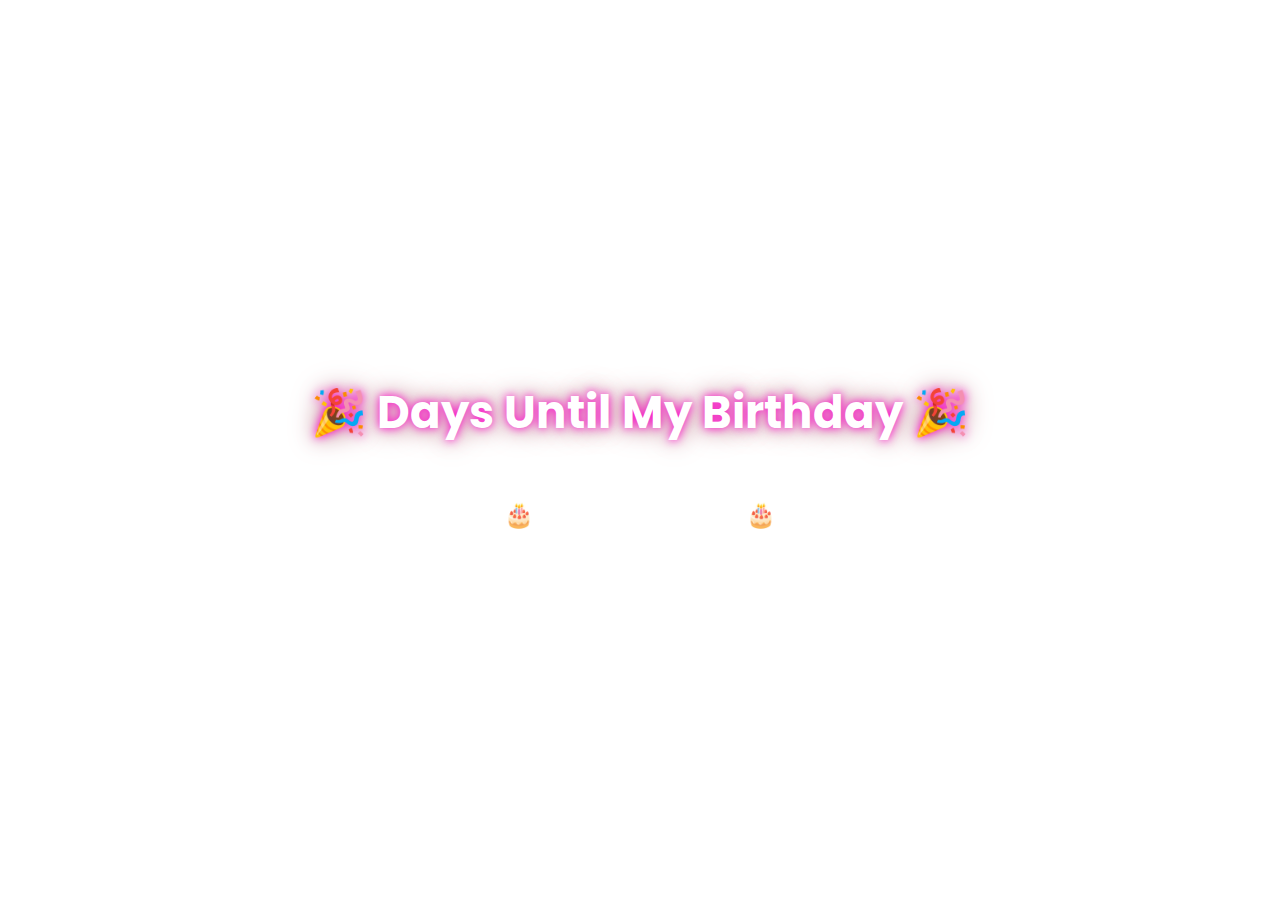
<file: JS_P_8/birthdaycoutdown/birt_coutdown.html>
<!DOCTYPE html>
<html lang="en">
<head>
  <meta charset="UTF-8" />
  <meta name="viewport" content="width=device-width, initial-scale=1.0"/>
  <title>Birthday Countdown</title>
  <link rel="stylesheet" href="countdown.css" />
</head>
<body>
  <div class="countdown-container">
    <h1>🎉 Days Until My Birthday 🎉</h1>
    <div class="countdown">
      <div class="time-box">
        <span id="days">00</span>
        <a>Days</a>
      </div>
      <div class="time-box">
        <span id="hours">00</span>
        <a>Hours</a>
      </div>
      <div class="time-box">
        <span id="minutes">00</span>
        <a>Minutes</a>
      </div>
      <div class="time-box">
        <span id="seconds">00</span>
        <a>Seconds</a>
      </div>
    </div>
  </div>

  <script src="countdown.js"></script>
</body>
</html>
</file>
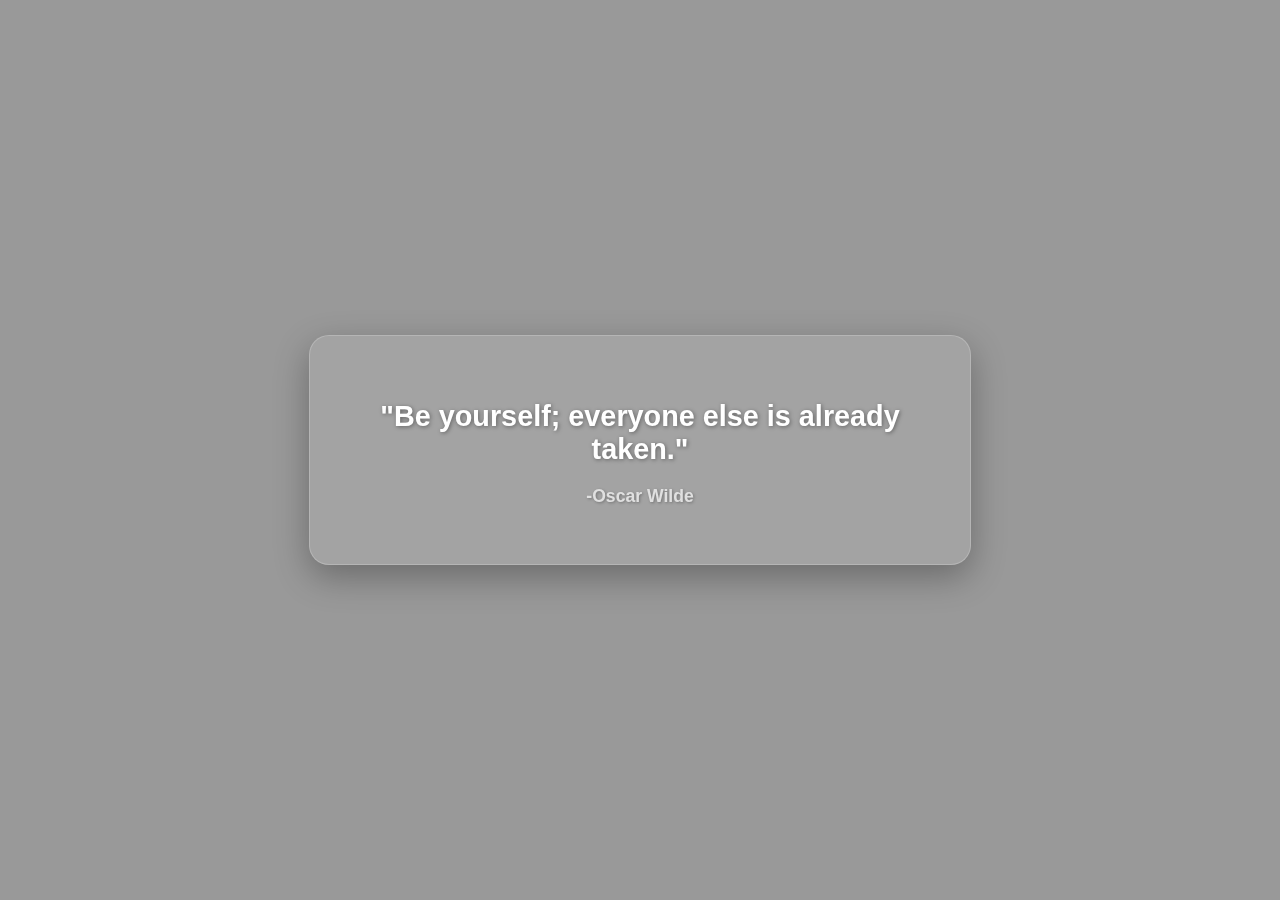
<file: JS_P_8/sliderapp/quaotes.html>
<!DOCTYPE html>
<html lang="en">
<head>
    <meta charset="UTF-8">
    <meta name="viewport" content="width=device-width, initial-scale=1.0">
    <title>SLIDER PROJECT [PROJECT-8]</title>
    <link rel="stylesheet" href="quaotes.css" type="text/css">
</head>
<body>
    <div class="quote-container">
      
        <h2 id="Quote"></h2>
        <p id="authorName"></p>
     
    </div>
    <script src="quaotes.js" type="text/javascript"></script>
</body>
</html>
</file>
<file: JS_EXAM/style.css>
body {
  background-color: #ffffff;
  font-family: 'Mukta Mahee', sans-serif;
  padding-bottom: 30px;
  margin: 0;
}
.header {
  background: url('https://t4.ftcdn.net/jpg/07/05/56/21/360_F_705562152_WFSrWPNw6TqrxQ3MJzWzaZ1oeH3jLtUu.jpg') center/cover no-repeat;
  color: white;
  padding: 48px 16px;
  text-align: center;
  position: relative;
  z-index: 1;
}
.header::before {
  content: '';
  position: absolute;
  top: 0;
  left: 0;
  right: 0;
  bottom: 0;
  background: rgba(0, 0, 0, 0.5);
  z-index:-1;
}
.header h2 {
  font-weight: 800;
  text-shadow: 1px 1px 2px rgba(0, 0, 0, 0.5);
}
.header button {
  border: 1px solid white !important;
  font-weight: 600;
}

#taskFormContainer {
  background: #ffffff;
  border-radius: 10px;
  box-shadow: 0 6px 12px rgba(0, 0, 0, 0.08);
}

#taskForm input,
#taskForm select,
#taskForm textarea {
  border-radius: 6px;
  border: 1px solid #ccc;
}

#taskForm button {
  margin-top: 10px;
}

#priorityFilter,
#searchInput {
  border-radius: 6px;
  border: 2px solid #061767;
  box-shadow: none;
}
.card.task-card {
  border-left: 6px solid #ccc;
  border-radius: 10px;
  transition: transform 0.2s ease, box-shadow 0.2s ease;
  box-shadow: 0 4px 10px rgba(0, 0, 0, 0.08);
  background-color: #ffffff;
}
.card.task-card:hover {
  transform: translateY(-4px);
  box-shadow: 0 8px 18px rgba(0, 0, 0, 0.12);
}
.task-card.low {
  border-color: #28a745;
}
.task-card.medium {
  border-color: #ffc107;
}
.task-card.high {
  border-color: #dc3545;
}
.card-title {
  font-size: 1.3rem;
  font-weight: 600;
  color: #333;
}
.card-text {
  font-size: 1rem;
  color: #555;
}
.card p {
  margin-bottom: 4px;
}
.card small {
  color: #888;
}
button.btn-danger {
  background-color: #D5451B;
  border: none;
}
button.btn-warning {
  background-color: #FF9B45;
  border: none;
  color: #000;
}
button.btn-primary {
  background-color: transparent !important;
  border: none;
}
.filter{
  font-size: 20px ;
  font-weight: 700;
  
}
</file>
<file: JS_EXAM/Fonts/stylesheet.css>
@font-face {
    font-family: 'Mukta Mahee';
    src: url('MuktaMahee.woff2') format('woff2'),
        url('MuktaMahee.woff') format('woff');
    font-weight: normal;
    font-style: normal;
    font-display: swap;
}

@font-face {
    font-family: 'Mukta Mahee';
    src: url('MuktaMahee-ExtraLight.woff2') format('woff2'),
        url('MuktaMahee-ExtraLight.woff') format('woff');
    font-weight: 200;
    font-style: normal;
    font-display: swap;
}

@font-face {
    font-family: 'Mukta Mahee';
    src: url('MuktaMahee.woff2') format('woff2'),
        url('MuktaMahee.woff') format('woff');
    font-weight: normal;
    font-style: normal;
    font-display: swap;
}

@font-face {
    font-family: 'Mukta Mahee';
    src: url('MuktaMahee-Medium.woff2') format('woff2'),
        url('MuktaMahee-Medium.woff') format('woff');
    font-weight: 500;
    font-style: normal;
    font-display: swap;
}

@font-face {
    font-family: 'Mukta Mahee';
    src: url('MuktaMahee-Light.woff2') format('woff2'),
        url('MuktaMahee-Light.woff') format('woff');
    font-weight: 300;
    font-style: normal;
    font-display: swap;
}

@font-face {
    font-family: 'Mukta Mahee';
    src: url('MuktaMahee-SemiBold.woff2') format('woff2'),
        url('MuktaMahee-SemiBold.woff') format('woff');
    font-weight: 600;
    font-style: normal;
    font-display: swap;
}

@font-face {
    font-family: 'Mukta Mahee';
    src: url('MuktaMahee-Light.woff2') format('woff2'),
        url('MuktaMahee-Light.woff') format('woff');
    font-weight: 300;
    font-style: normal;
    font-display: swap;
}

@font-face {
    font-family: 'Mukta Mahee';
    src: url('MuktaMahee-Medium.woff2') format('woff2'),
        url('MuktaMahee-Medium.woff') format('woff');
    font-weight: 500;
    font-style: normal;
    font-display: swap;
}

@font-face {
    font-family: 'Mukta Mahee';
    src: url('MuktaMahee-Light.woff2') format('woff2'),
        url('MuktaMahee-Light.woff') format('woff');
    font-weight: 300;
    font-style: normal;
    font-display: swap;
}

@font-face {
    font-family: 'Mukta Mahee';
    src: url('MuktaMahee.woff2') format('woff2'),
        url('MuktaMahee.woff') format('woff');
    font-weight: normal;
    font-style: normal;
    font-display: swap;
}

@font-face {
    font-family: 'Mukta Mahee';
    src: url('MuktaMahee.woff2') format('woff2'),
        url('MuktaMahee.woff') format('woff');
    font-weight: normal;
    font-style: normal;
    font-display: swap;
}

@font-face {
    font-family: 'Mukta Mahee';
    src: url('MuktaMahee-Medium.woff2') format('woff2'),
        url('MuktaMahee-Medium.woff') format('woff');
    font-weight: 500;
    font-style: normal;
    font-display: swap;
}

@font-face {
    font-family: 'Mukta Mahee';
    src: url('MuktaMahee-ExtraBold.woff2') format('woff2'),
        url('MuktaMahee-ExtraBold.woff') format('woff');
    font-weight: bold;
    font-style: normal;
    font-display: swap;
}

@font-face {
    font-family: 'Mukta Mahee';
    src: url('MuktaMahee-SemiBold.woff2') format('woff2'),
        url('MuktaMahee-SemiBold.woff') format('woff');
    font-weight: 600;
    font-style: normal;
    font-display: swap;
}

@font-face {
    font-family: 'Mukta Mahee';
    src: url('MuktaMahee-ExtraBold.woff2') format('woff2'),
        url('MuktaMahee-ExtraBold.woff') format('woff');
    font-weight: bold;
    font-style: normal;
    font-display: swap;
}

@font-face {
    font-family: 'Mukta Mahee';
    src: url('MuktaMahee-ExtraBold.woff2') format('woff2'),
        url('MuktaMahee-ExtraBold.woff') format('woff');
    font-weight: bold;
    font-style: normal;
    font-display: swap;
}

@font-face {
    font-family: 'Mukta Mahee';
    src: url('MuktaMahee-Bold.woff2') format('woff2'),
        url('MuktaMahee-Bold.woff') format('woff');
    font-weight: bold;
    font-style: normal;
    font-display: swap;
}

@font-face {
    font-family: 'Mukta Mahee';
    src: url('MuktaMahee-Bold.woff2') format('woff2'),
        url('MuktaMahee-Bold.woff') format('woff');
    font-weight: bold;
    font-style: normal;
    font-display: swap;
}

@font-face {
    font-family: 'Mukta Mahee';
    src: url('MuktaMahee.woff2') format('woff2'),
        url('MuktaMahee.woff') format('woff');
    font-weight: normal;
    font-style: normal;
    font-display: swap;
}

@font-face {
    font-family: 'Mukta Mahee';
    src: url('MuktaMahee-ExtraLight.woff2') format('woff2'),
        url('MuktaMahee-ExtraLight.woff') format('woff');
    font-weight: 200;
    font-style: normal;
    font-display: swap;
}

@font-face {
    font-family: 'Mukta Mahee';
    src: url('MuktaMahee-Regular.woff2') format('woff2'),
        url('MuktaMahee-Regular.woff') format('woff');
    font-weight: normal;
    font-style: normal;
    font-display: swap;
}

@font-face {
    font-family: 'Mukta Mahee';
    src: url('MuktaMahee-Regular.woff2') format('woff2'),
        url('MuktaMahee-Regular.woff') format('woff');
    font-weight: normal;
    font-style: normal;
    font-display: swap;
}

@font-face {
    font-family: 'Mukta Mahee';
    src: url('MuktaMahee.woff2') format('woff2'),
        url('MuktaMahee.woff') format('woff');
    font-weight: normal;
    font-style: normal;
    font-display: swap;
}

@font-face {
    font-family: 'Mukta Mahee';
    src: url('MuktaMahee.woff2') format('woff2'),
        url('MuktaMahee.woff') format('woff');
    font-weight: normal;
    font-style: normal;
    font-display: swap;
}

@font-face {
    font-family: 'Mukta Mahee';
    src: url('MuktaMahee-Bold.woff2') format('woff2'),
        url('MuktaMahee-Bold.woff') format('woff');
    font-weight: bold;
    font-style: normal;
    font-display: swap;
}

@font-face {
    font-family: 'Mukta Mahee';
    src: url('MuktaMahee-Regular.woff2') format('woff2'),
        url('MuktaMahee-Regular.woff') format('woff');
    font-weight: normal;
    font-style: normal;
    font-display: swap;
}

@font-face {
    font-family: 'Mukta Mahee';
    src: url('MuktaMahee-SemiBold.woff2') format('woff2'),
        url('MuktaMahee-SemiBold.woff') format('woff');
    font-weight: 600;
    font-style: normal;
    font-display: swap;
}

@font-face {
    font-family: 'Mukta Mahee';
    src: url('MuktaMahee-ExtraLight.woff2') format('woff2'),
        url('MuktaMahee-ExtraLight.woff') format('woff');
    font-weight: 200;
    font-style: normal;
    font-display: swap;
}
</file>
<file: JS_P_11/corona.css>
body {
    margin: 0;
    font-family: 'Segoe UI', sans-serif;
    background-image: url("https://api.parashospitals.com/uploads/2020/03/FoodProductsCOVID19_1600x900_0.jpg"); /* your background image */
    background-size: cover;
    background-attachment: fixed;
    color: #fff;
    overflow-x: hidden;
}

/* Main title */
h1 {
    text-align: center;
    font-size: 3rem;
    color:#019393;
    font-weight: bold;
    margin-top: 20px;
}
.search-box {
    background-color: rgba(255, 255, 255, 0.8);
    max-width: 400px;
    margin: auto;
}

/* Date Selector */
.date-container {
    display: flex;
    justify-content: center;
    align-items: center;
    flex-wrap: wrap;
    margin: 20px 0;
    gap: 20px;
}

.date-container label {
    font-weight: bold;
    font-size: 20px;
    color: #4db9d0 !important;
}

input[type="date"] {
    padding: 10px;
    font-size: 16px;
    border-radius: 8px;
    border: none;
    outline: none;
}

button {
    padding: 10px 25px;
    font-size: 16px;
    background-color: #4db9d0 !important;
    color: white;
    border: none !important;
    border-radius: 8px;
    cursor: pointer;
    transition: background-color 0.3s ease;
}

button:hover {
    background-color: #0040cc !important;
}

/* Date Display Box */
#selectedDateBox {
    background-color: rgba(0, 0, 0, 0.7);
    padding: 15px 30px;
    border-radius: 15px;
    margin: auto;
    color: #00ffc3;
    font-size: 24px;
    font-weight: bold;
}

/* State Cards Container */
#cardsContainer {
    display: flex;
    flex-wrap: wrap;
    justify-content: center;
    gap: 25px;
    padding: 40px 20px;
}

/* Each Card Styling */
.card {
    margin: 12px;
    background: linear-gradient(to bottom right, #0f2027, #203a43, #2c5364);
    color: #fff;
    width: 280px;
    padding: 25px;
    border-radius: 20px;
    box-shadow: 0 10px 25px rgba(0,0,0,0.3);
    text-align: center;
    transition: transform 0.3s ease, background-color 0.3s ease;
}

.card:hover {
    transform: translateY(-10px);
}

/* Card Content */
.card h5 {
    font-size: 30px;
    margin-bottom: 15px;
    color: #019393;
    font-weight: bold;
}

.card p {
    margin: 5px 0;
    font-size: 16px;
    font-weight: bold;
}

.card .cases {
    color: #ffcc00;
}

.card .deaths {
    color: #ff4444;
}

.card .recovered {
    color: #00ff99;
}
</file>
<file: JS_P_9/ADDTOCART/font.css>
.bai-jamjuree-extralight {
  font-family: "Bai Jamjuree", sans-serif;
  font-weight: 200;
  font-style: normal;
}

.bai-jamjuree-light {
  font-family: "Bai Jamjuree", sans-serif;
  font-weight: 300;
  font-style: normal;
}

.bai-jamjuree-regular {
  font-family: "Bai Jamjuree", sans-serif;
  font-weight: 400;
  font-style: normal;
}

.bai-jamjuree-medium {
  font-family: "Bai Jamjuree", sans-serif;
  font-weight: 500;
  font-style: normal;
}

.bai-jamjuree-semibold {
  font-family: "Bai Jamjuree", sans-serif;
  font-weight: 600;
  font-style: normal;
}

.bai-jamjuree-bold {
  font-family: "Bai Jamjuree", sans-serif;
  font-weight: 700;
  font-style: normal;
}

.bai-jamjuree-extralight-italic {
  font-family: "Bai Jamjuree", sans-serif;
  font-weight: 200;
  font-style: italic;
}

.bai-jamjuree-light-italic {
  font-family: "Bai Jamjuree", sans-serif;
  font-weight: 300;
  font-style: italic;
}

.bai-jamjuree-regular-italic {
  font-family: "Bai Jamjuree", sans-serif;
  font-weight: 400;
  font-style: italic;
}

.bai-jamjuree-medium-italic {
  font-family: "Bai Jamjuree", sans-serif;
  font-weight: 500;
  font-style: italic;
}

.bai-jamjuree-semibold-italic {
  font-family: "Bai Jamjuree", sans-serif;
  font-weight: 600;
  font-style: italic;
}

.bai-jamjuree-bold-italic {
  font-family: "Bai Jamjuree", sans-serif;
  font-weight: 700;
  font-style: italic;
}
</file>
<file: JS_P_9/ADDTOCART/style.css>
*{
  margin: 0;
  padding: 0;
  box-sizing: border-box;
}
:root{
  --primary-color : #B6B09F;
  --secondary-color : #F2F2F2;
  --bg-color : #000000;
  --hover-color : #146c43;
}
body {
  font-family: 'Open Sans', sans-serif;
  background-color: var(--primary-color);
  color: #333;
  margin: 0;
  padding: 0;
}

/* HADER SECTION */
.header {
  background-color: var(--secondary-color);
  /* border-bottom: 1px solid #dee2e6; */
  padding: 20px 20px; 
  box-shadow: 0 2px 6px rgba(0, 0, 0, 0.05);
  position: sticky;
  top: 0;
  z-index: 1000;
  max-height: 80px;
  height: auto;
  width: auto;
  
}

.header h3 {
    font-family: "Bai Jamjuree", sans-serif;
    font-weight: 600;
    color: var(--bg-color);
    margin: 0;
    -webkit-text-stroke-width: 1px;
    -webkit-text-stroke-color: var(--primary-color);
}

.logo {
  border-radius: 50%;
  object-fit: cover;
  border: 4px solid var(--primary-color);
  max-height: 80px;
  height: auto;
  width: auto;
  
}
.btn-custom {
  margin-left: 10px;
  font-size: 19px;
  padding: 10px 14px;
  border-radius: 50px;
  transition: all 0.3s ease;
  background-color: var(--bg-color);
  border: 4px solid var(--primary-color);
  
}
.btn-custom:hover {
  transform: translateY(-2px);
  box-shadow: 0 4px 10px rgba(0, 0, 0, 0.15);
  background-color: var(--bg-color);
}
/* ADD FORM SECTION */
#product-form {
  max-width: 600px;
  margin: 40px auto;
  display: none;
}
.card {
  background-color: var(--secondary-color);
  border: none;
  border-radius: 16px;
  box-shadow: 0 10px 30px rgba(0, 0, 0, 0.05);
}
.btn-primary-custom {
  transition: all 0.3s ease;
  background-color: var(--bg-color);
  border: 4px solid var(--primary-color);
  padding: 10px 20px;
  border-radius: 12px;
  color: var(--secondary-color);
  font-weight: 500;
  /* transition: background-color 0.3s ease; */
}
.btn-primary-custom:hover {
   transform: translateY(-2px);
  box-shadow: 0 4px 10px rgba(0, 0, 0, 0.15);
  background-color: var(--bg-color);
  color: var(--secondary-color);
   border: 4px solid var(--hover-color);
}
/* Form Labels */
.form-label {
  font-weight: 600;
  color: #495057;
}

input.form-control {
  border-radius: 10px;
}
/* BANNER SECTION  */
  .banner {
    background-color: var(--primary-color);
      display: flex;
      flex-wrap: wrap;
      justify-content: center;
      gap: 32px;
      padding: 32px;
    }
    .product-card {
      background:var(--secondary-color);
      border-radius: 12px;
      width: 300px;
      box-shadow: var(--card-shadow);
      overflow: hidden;
      transition: transform 0.2s ease;
    }
    .product-card:hover {
      transform: scale(1.02);
    }
    .product-card img {
      width: 100%;
      height: 200px;
      object-fit: cover;
    }
    .product-info {
      padding: 16px;
      text-align: center;
    }
    .product-info h4 {
      color: var(--primary-color);
    }
    #product-form {
      max-width: 600px;
      margin: 32px auto;
      display: none;
    }
/* CART SECTION */
    .cart-sidebar {
      position: fixed;
      top: 0;
      right: 0;
      width: 320px;
      height: 100vh;
      background: var(--secondary-color);
      box-shadow: -2px 0 8px rgba(0,0,0,0.2);
      padding: 16px;
      transform: translateX(100%);
      transition: transform 0.3s ease;
      z-index: 1050;
      overflow-y: auto;
    }
    .cart-sidebar.active {
      transform: translateX(0);
    }
    .cart-sidebar .close-btn {
      float: right;
      font-size: 24px;
      background: none;
      border: none;
      color: var(--bg-color);
      -webkit-text-stroke-width: 2px;
      -webkit-text-stroke-color: var(--primary-color);
      cursor: pointer;
    }
    .cart-item {
      border-bottom: 1px solid #ddd;
      padding: 8px  0;
      display: flex;
      align-items: center;
      justify-content: space-between;
    }
  .bi .bi-bag-heart-fill{
    padding-left: 3px;
  }
    .cart-item img {
      width: 50px;
      height: 50px;
      object-fit: cover;
      border-radius: 6px;
      margin-right: 10px;
    }
#offlineInput{
    background-size: cover;
}
</file>
<file: JS_P_10/weather.css>
body {
    background-image: url('https://images.unsplash.com/photo-1503264116251-35a269479413?auto=format&fit=crop&w=1920&q=80');
    background-size: cover;
    background-position: center;
    min-height: 100vh;
    display: flex;
    justify-content: center;
    align-items: center;
    font-family: 'Segoe UI', Tahoma, Geneva, Verdana, sans-serif;
}

#weather-container {
    background: rgba(0, 0, 0, 0.6);
    padding: 20px;
    border-radius: 15px;
    max-width: 400px;
    width: 100%;
    box-shadow: 0 6px 12px rgba(0, 0, 0, 0.4);
    transition: transform 0.4s ease, opacity 0.4s ease;
  
}
#weather-icone {
    display: none;
    width: 100px;
    /* margin-top: 10px; */
    transition: all 0.4s ease;
}

input[type="text"] {
    padding: 10px;
    font-size: 16px;
}

button {
    font-size: 16px;
    padding: 10px 20px;
}
</file>
<file: JS_P_6/slider.css>
body {
  margin: 0;
  font-family: 'Segoe UI', Tahoma, Geneva, Verdana, sans-serif;
  /* background-image:url(https://avatars.mds.yandex.net/get-mpic/7464534/img_id8869624828961954897.jpeg/orig) ; */
  color: #333;
  display: flex;
  justify-content: center;
  align-items: center;
  min-height: 100vh;
  background-size: cover;
  background-position: center;
  transition: background-image 1s ease-in-out;
}

.quote-container {
  background-color: #fff;
  padding: 40px 30px;
  border-radius: 16px;
  box-shadow: 0 10px 25px rgba(0, 0, 0, 0.1);
  max-width: 600px;
  width: 90%;
  text-align: center;
  transition: all 0.3s ease-in-out;
}

h2#Quote {
  font-size: 1.5rem;
  margin-bottom: 20px;
  color: #2c3e50;
}

p#authorName {
  font-weight: bold;
  color: #7f8c8d;
  font-size: 1rem;
}

.buttons {
  margin-top: 30px;
  display: flex;
  justify-content: center;
  gap: 15px;
}

button {
  padding: 10px 20px;
  font-size: 1rem;
  background-color: #3498db;
  color: #fff;
  border: none;
  border-radius: 8px;
  cursor: pointer;
  transition: background-color 0.3s;
}

button:hover {
  background-color: #09314b;
}
</file>
<file: JS_P_8/birthdaycoutdown/countdown.css>
@import url('https://fonts.googleapis.com/css2?family=Poppins:wght@600&display=swap');

body {
  margin: 0;
  padding: 0;
  height: 100vh;
  background: url('https://i.pinimg.com/736x/4e/70/fc/4e70fcc88d55d28297971bac6858cb29.jpg') no-repeat center center fixed;
  background-size: cover;
  font-family: 'Poppins', sans-serif;
  display: flex;
  align-items: center;
  justify-content: center;
  color: #ffffff;
}

.container {
  background: rgba(0, 0, 0, 0.6);
  padding: 40px 30px;
  border-radius: 20px;
  text-align: center;
  box-shadow: 0 10px 30px rgba(0, 0, 0, 0.4);
  max-width: 90%;
}

h1 {
  font-size: 45px;
  margin-bottom: 30px;
  color: #fff;
  text-shadow: 0 0 10px #ff00cc, 0 0 20px #cc9aa4, 0 0 30px #cc9aa4;
  animation: glow 2s ease-in-out infinite alternate;
}

@keyframes glow {
  from {
    text-shadow: 0 0 10px #cc9aa4, 0 0 20px #cc9aa4;
  }
  to {
    text-shadow: 0 0 20px #cc9aa4, 0 0 40px #cc9aa4, 0 0 60px #cc9aa4;
  }
}

.countdown {
  display: flex;
  justify-content: center;
  gap: 40px;
  flex-wrap: wrap;
}

.unit {
  display: flex;
  flex-direction: column;
  align-items: center;
  padding: 10px 15px;
  border-radius: 15px;
  background: rgba(255, 255, 255, 0.1);
  backdrop-filter: blur(6px);
  box-shadow: inset 0 0 10px rgba(255,255,255,0.1), 0 0 10px rgba(255,255,255,0.2);
  min-width: 90px;
  transition: transform 0.3s ease;
}

.unit:hover {
  transform: scale(1.05);
}

.unit span {
  font-size: 60px;
  font-weight: bold;
  color: #fff;
  text-shadow: 1px 1px 4px #000;
}

.unit label {
  font-size: 60px;
  color: #f8e9ff;
  margin-top: 5px;
  text-shadow: 1px 1px 2px #000;
}
a {
  text-decoration: none;
  font-size: 20px;
}
#days , #hours , #minutes ,#seconds{
  font-size: 20px ;
}
</file>
<file: JS_P_8/sliderapp/quaotes.css>
body {
    margin: 0;
    font-family: 'Segoe UI', Tahoma, Geneva, Verdana, sans-serif;
    color: #fff;
    display: flex;
    justify-content: center;
    align-items: center;
    min-height: 100vh;
    background-size: cover;
    background-position: center;
    transition: background-image 1s ease-in-out;
    position: relative;
    overflow: hidden;
  }
  
  
  body::before {
    content: "";
    position: absolute;
    top: 0;
    left: 0;
    height: 100%;
    width: 100%;
    background: rgba(0, 0, 0, 0.4);
    z-index: 0;
   
  }
  
  
  .quote-container {
    position: relative;
    z-index: 1;
    background: rgba(255, 255, 255, 0.1);
    backdrop-filter: blur(12px);
    -webkit-backdrop-filter: blur(12px);
    border-radius: 20px;
    padding: 40px 30px;
    max-width: 600px;
    width: 90%;
    text-align: center;
    box-shadow: 0 12px 35px rgba(0, 0, 0, 0.3);
    border: 1px solid rgba(255, 255, 255, 0.2);
    transition: all 0.4s ease-in-out;
  }
  
  
  h2#Quote {
    font-size: 1.8rem;
    font-weight: 600;
    margin-bottom: 20px;
    color: #ffffff;
    text-shadow: 1px 1px 4px rgba(0, 0, 0, 0.4);
  }
  
  
  p#authorName {
    font-size: 1.1rem;
    font-weight: bold;
    color: #e0e0e0;
    text-shadow: 1px 1px 3px rgba(0, 0, 0, 0.3);
  }
  
  
  .buttons {
    margin-top: 30px;
    display: flex;
    justify-content: center;
    gap: 15px;
  }
  
  
  button {
    padding: 12px 24px;
    font-size: 1rem;
    font-weight: bold;
    background: linear-gradient(135deg, #3498db, #2980b9);
    color: #fff;
    border: none;
    border-radius: 10px;
    cursor: pointer;
    transition: all 0.3s ease;
    box-shadow: 0 6px 15px rgba(0, 0, 0, 0.2);
  }
  
  button:hover {
    background: linear-gradient(135deg, #217dbb, #145374);
    transform: translateY(-2px);
    box-shadow: 0 8px 20px rgba(0, 0, 0, 0.3);
  }
</file>
